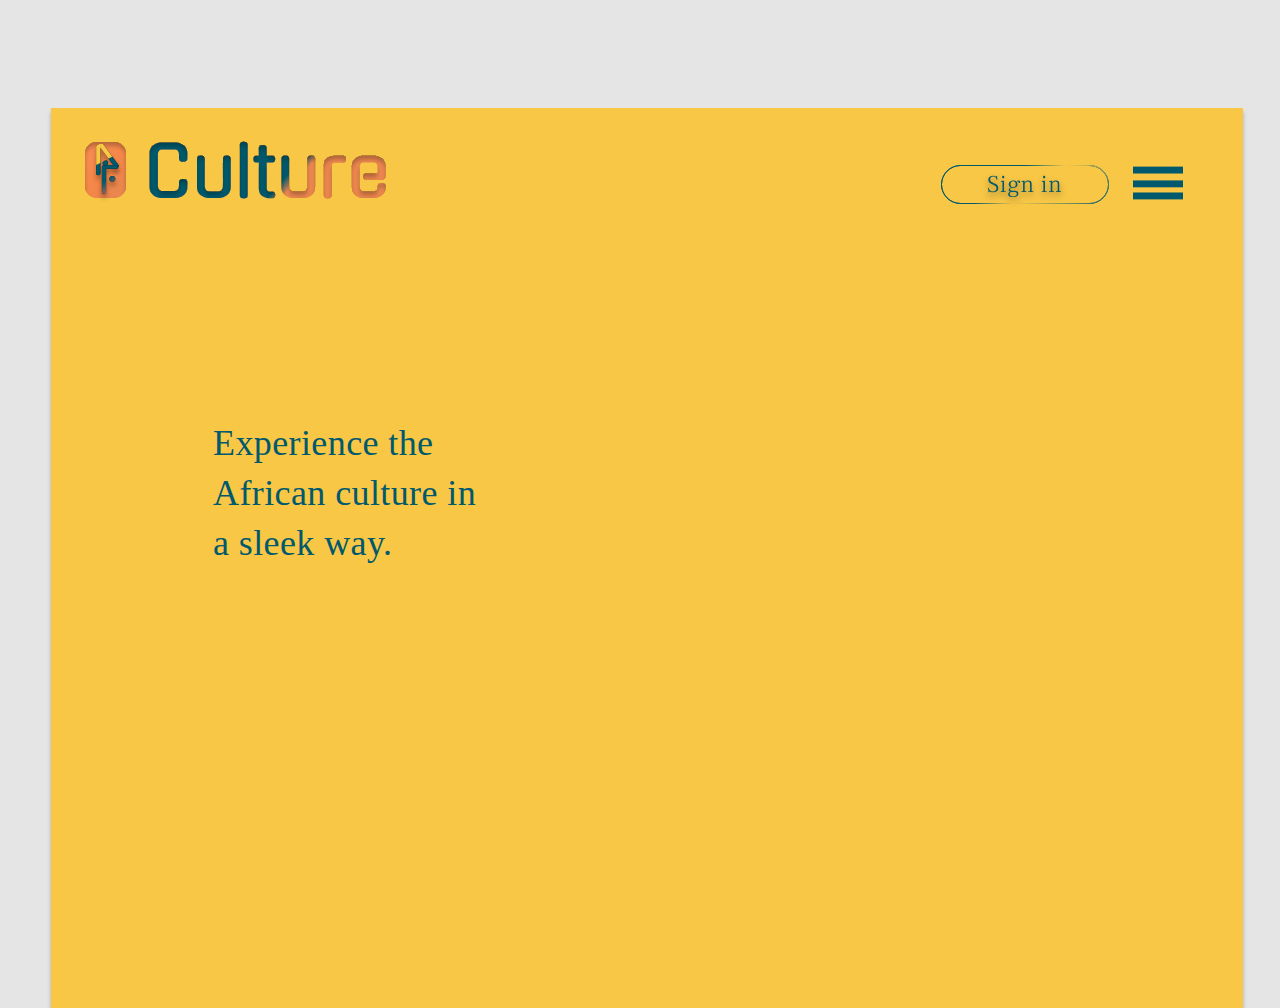
<file: Afculture/index.html>
<!doctype html>

<html lang="en">

<head>
  <meta charset="utf-8">

  <title>Af culture</title>
  <meta name="description" content="The HTML5 Herald">
  <meta name="George" content="SitePoint">

  <link rel="stylesheet" href="styles.css">
  <script src="https://ajax.googleapis.com/ajax/libs/jquery/3.5.1/jquery.min.js"></script>
  <script src="https://cdnjs.cloudflare.com/ajax/libs/popper.js/1.16.0/umd/popper.min.js"></script>
  <script src="https://maxcdn.bootstrapcdn.com/bootstrap/4.5.2/js/bootstrap.min.js"></script>

</head>

<body style="background-color: #E5E5E5;">
  <header>

  </header>
  <section>
    <div class="wrapper">
      <input type="image" id="myimage" src="src/newLogo.svg">
      <div class="my-btn">

        <input type="image" id="signIn" src="src/signIn.svg">
        <input type="image" id="mymenu" src="src/Menu.svg">
      </div>

      <div class="tex">
        <p1>
          Experience the African culture in a sleek way.
        </p1>
      </div>
    </div>
  </section>







</body>

</html>
</file>
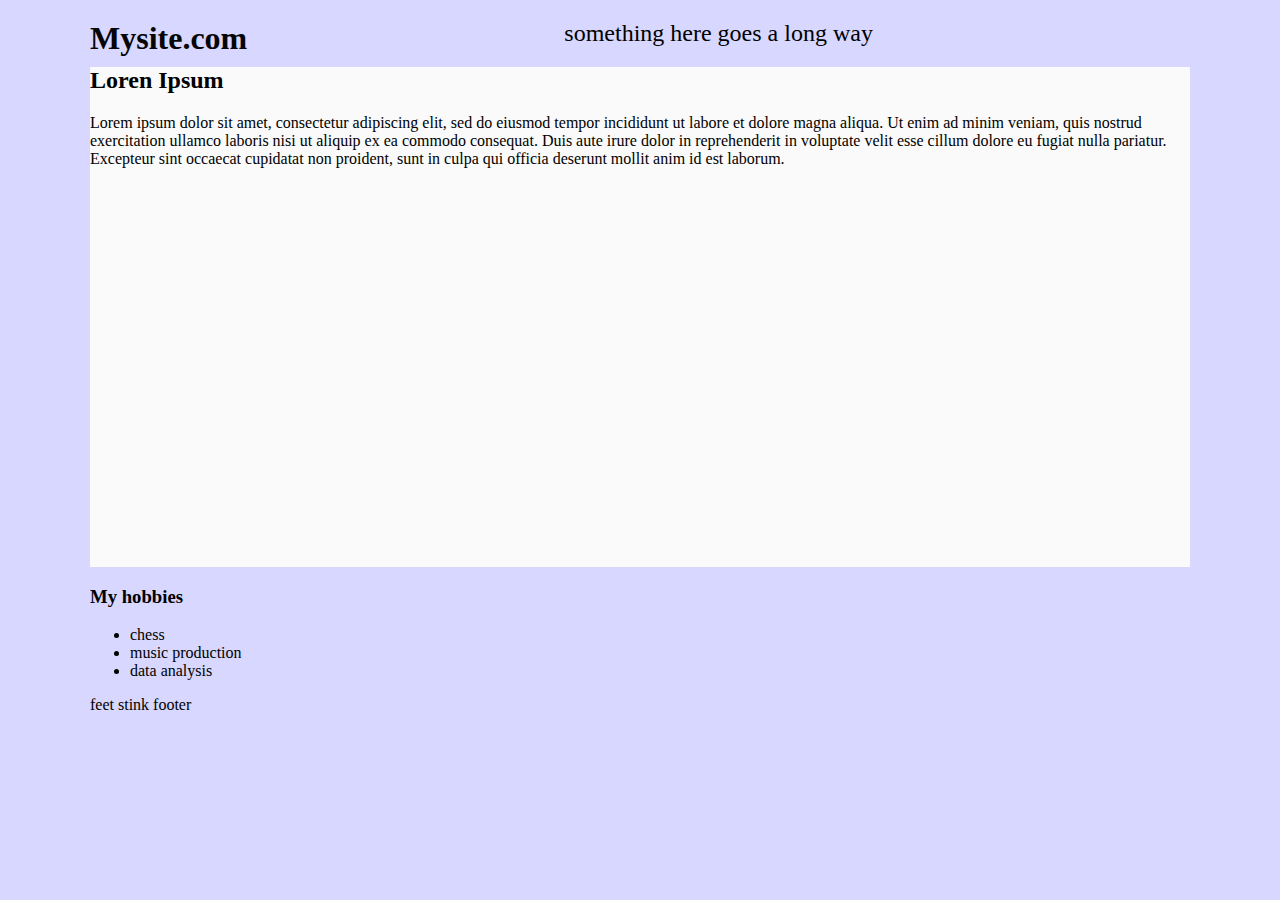
<file: web/index.html>
<!doctype html>
<html>
	<head>
		<title>
			My First Website
		</title>
		<style>
			body{
			width:1100px;
			background:rgb(215,215,255);
			max-width: 95%;
			margin:auto;
		}
		h1{
		color:rgb(5,5,5);
		margin:0;
		float:left;
		}
		header h2{
		text-align:center;
		font-weight:normal;}
		section{height:500px;
			background:rgb(250,250,250);
		}
			header
			background:rgb(255,100,100);
			
		}
			article{width:1000px;
			background:rgb(0,255,0);
		}
		
		
		</style>
	
	</head>
	<body>
		<header>
			<h1>Mysite.com</h1>
			<h2>something here goes a long way</h2>
		</header>
		<section>
			<h2>Loren Ipsum</h2>
			<p>Lorem ipsum dolor sit amet, consectetur adipiscing elit, sed do eiusmod tempor incididunt ut labore et dolore magna aliqua. Ut enim ad minim veniam, quis nostrud exercitation ullamco laboris nisi ut aliquip ex ea commodo consequat. Duis aute irure dolor in reprehenderit in voluptate velit esse cillum dolore eu fugiat nulla pariatur. Excepteur sint occaecat cupidatat non proident, sunt in culpa qui officia deserunt mollit anim id est laborum.</p>
		</section>
		<article>
		<h3>My hobbies</h3>
		<ul>
			<li>chess</li>
			<li>music production</li>
			<li>data analysis</li>
		</ul>
		</article>
		<footer>feet stink footer</footer>
	</body>
</html>
</file>
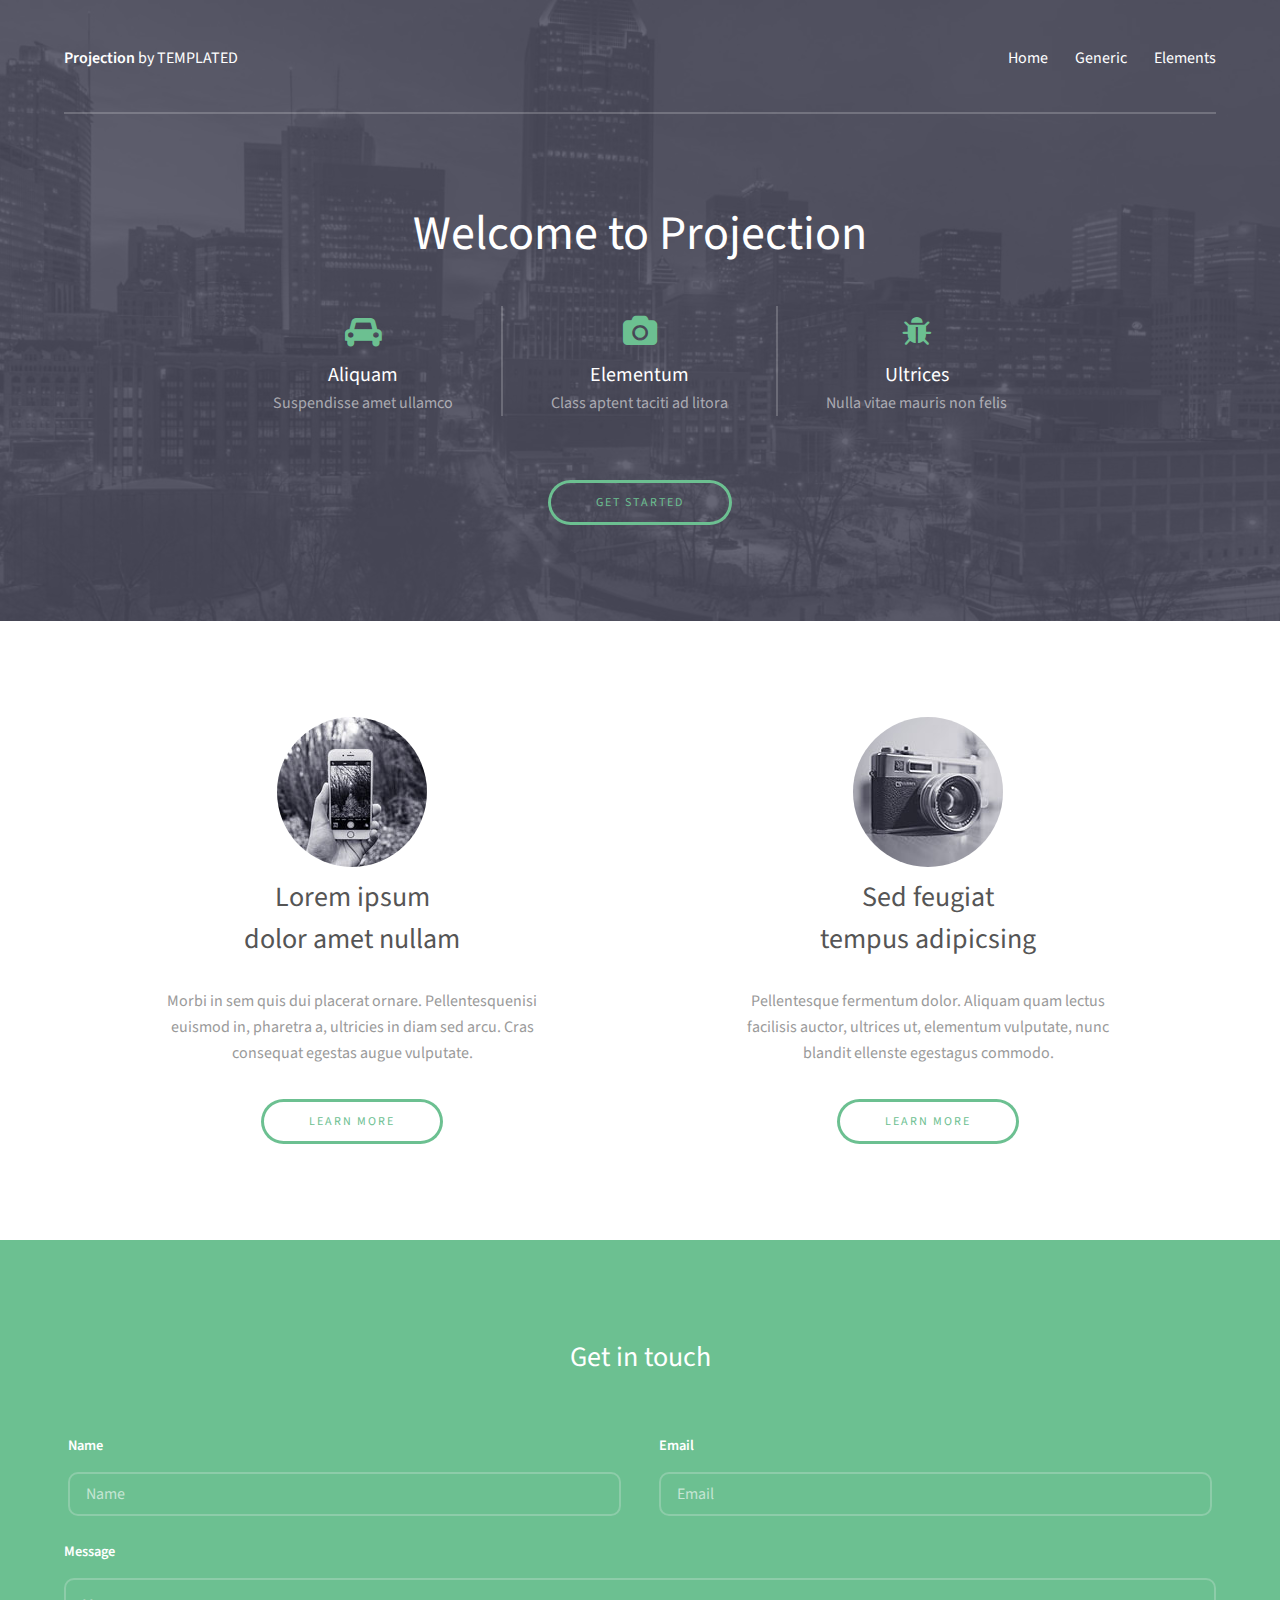
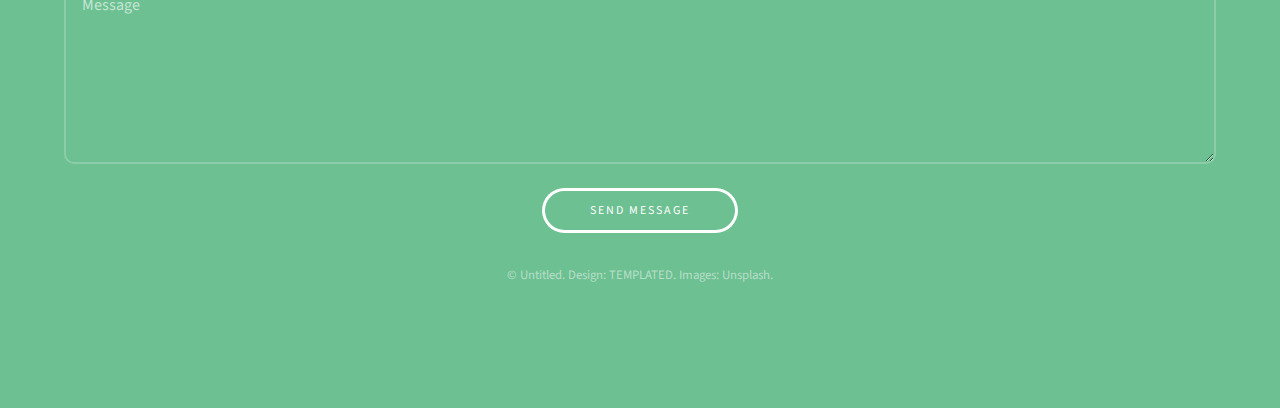
<file: web/templated-projection/index.html>
<!DOCTYPE HTML>
<!--
	Projection by TEMPLATED
	templated.co @templatedco
	Released for free under the Creative Commons Attribution 3.0 license (templated.co/license)
-->
<html>
	<head>
		<title>Projection by TEMPLATED</title>
		<meta charset="utf-8" />
		<meta name="viewport" content="width=device-width, initial-scale=1" />
		<link rel="stylesheet" href="assets/css/main.css" />
	</head>
	<body>

		<!-- Header -->
			<header id="header">
				<div class="inner">
					<a href="index.html" class="logo"><strong>Projection</strong> by TEMPLATED</a>
					<nav id="nav">
						<a href="index.html">Home</a>
						<a href="generic.html">Generic</a>
						<a href="elements.html">Elements</a>
					</nav>
					<a href="#navPanel" class="navPanelToggle"><span class="fa fa-bars"></span></a>
				</div>
			</header>

		<!-- Banner -->
			<section id="banner">
				<div class="inner">
					<header>
						<h1>Welcome to Projection</h1>
					</header>

					<div class="flex ">

						<div>
							<span class="icon fa-car"></span>
							<h3>Aliquam</h3>
							<p>Suspendisse amet ullamco</p>
						</div>

						<div>
							<span class="icon fa-camera"></span>
							<h3>Elementum</h3>
							<p>Class aptent taciti ad litora</p>
						</div>

						<div>
							<span class="icon fa-bug"></span>
							<h3>Ultrices</h3>
							<p>Nulla vitae mauris non felis</p>
						</div>

					</div>

					<footer>
						<a href="#" class="button">Get Started</a>
					</footer>
				</div>
			</section>


		<!-- Three -->
			<section id="three" class="wrapper align-center">
				<div class="inner">
					<div class="flex flex-2">
						<article>
							<div class="image round">
								<img src="images/pic01.jpg" alt="Pic 01" />
							</div>
							<header>
								<h3>Lorem ipsum<br /> dolor amet nullam</h3>
							</header>
							<p>Morbi in sem quis dui placerat ornare. Pellentesquenisi<br />euismod in, pharetra a, ultricies in diam sed arcu. Cras<br />consequat  egestas augue vulputate.</p>
							<footer>
								<a href="#" class="button">Learn More</a>
							</footer>
						</article>
						<article>
							<div class="image round">
								<img src="images/pic02.jpg" alt="Pic 02" />
							</div>
							<header>
								<h3>Sed feugiat<br /> tempus adipicsing</h3>
							</header>
							<p>Pellentesque fermentum dolor. Aliquam quam lectus<br />facilisis auctor, ultrices ut, elementum vulputate, nunc<br /> blandit ellenste egestagus commodo.</p>
							<footer>
								<a href="#" class="button">Learn More</a>
							</footer>
						</article>
					</div>
				</div>
			</section>

		<!-- Footer -->
			<footer id="footer">
				<div class="inner">

					<h3>Get in touch</h3>

					<form action="#" method="post">

						<div class="field half first">
							<label for="name">Name</label>
							<input name="name" id="name" type="text" placeholder="Name">
						</div>
						<div class="field half">
							<label for="email">Email</label>
							<input name="email" id="email" type="email" placeholder="Email">
						</div>
						<div class="field">
							<label for="message">Message</label>
							<textarea name="message" id="message" rows="6" placeholder="Message"></textarea>
						</div>
						<ul class="actions">
							<li><input value="Send Message" class="button alt" type="submit"></li>
						</ul>
					</form>

					<div class="copyright">
						&copy; Untitled. Design: <a href="https://templated.co">TEMPLATED</a>. Images: <a href="https://unsplash.com">Unsplash</a>.
					</div>

				</div>
			</footer>

		<!-- Scripts -->
			<script src="assets/js/jquery.min.js"></script>
			<script src="assets/js/skel.min.js"></script>
			<script src="assets/js/util.js"></script>
			<script src="assets/js/main.js"></script>

	</body>
</html>
</file>
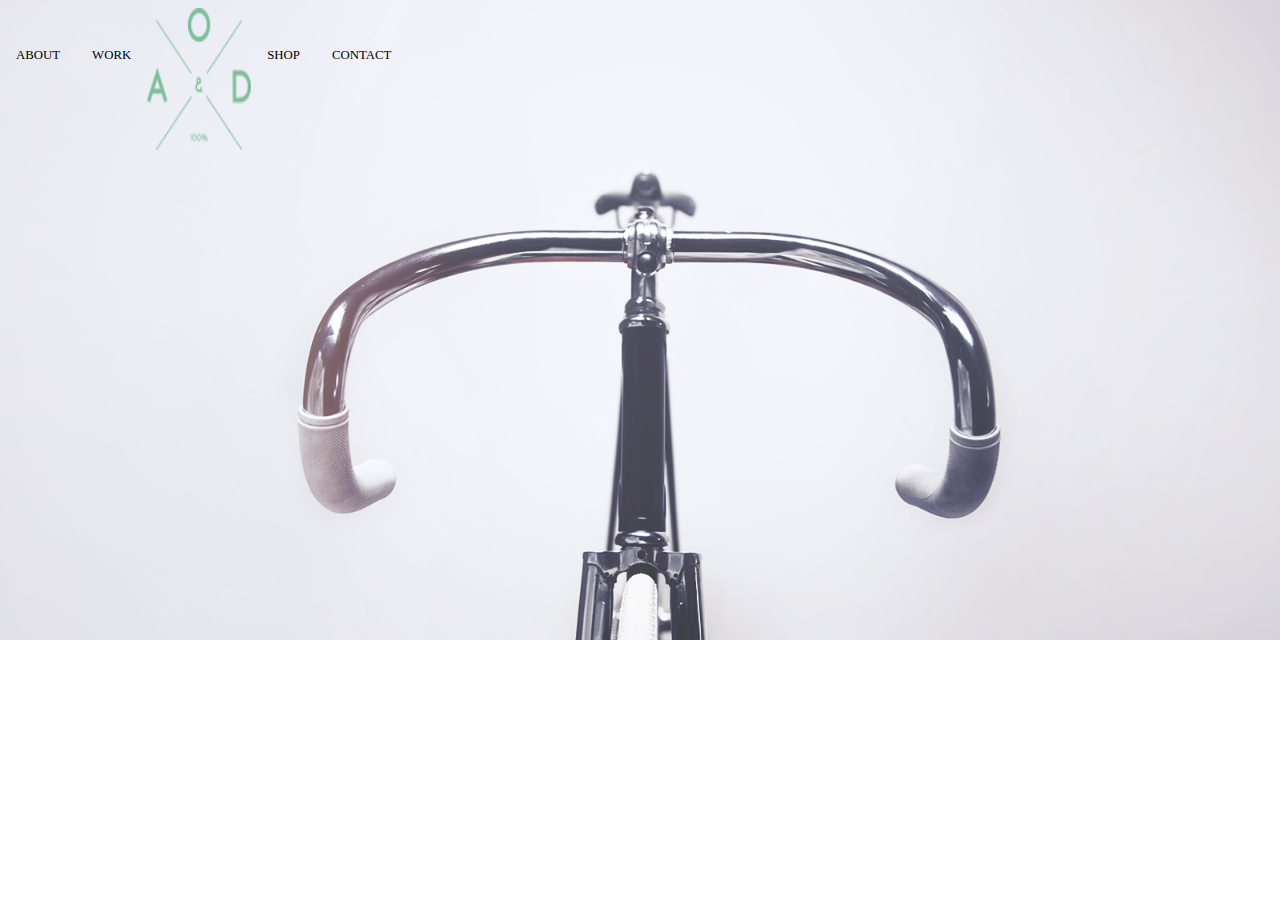
<file: web/webs_first_project-master/index.html>
<!DOCTYPE html>
<html>
<head>
<style>
  body {
    background-image: url("Layer 7.png");
    background-size: cover,contain;

    background-repeat: no-repeat;
    margin-left: auto;
    margin-right: auto;
  }
  ul {
  list-style-type: none;
  margin: 0;
  padding: 0;
  overflow: hidden;

}

li {
  float: left;
}

li a {
  display: block;
  color: black;

  font-size: 80%;
  text-align: center;
  padding: 40px 16px;
  text-decoration: none;

}

a:hover:not(.active) {

}

.active {
  background-color:#4CAF50;
}
</style>
</head>
<body>

  <ul>
    <li><a href="#ABOUT">ABOUT</a></li>
    <li><a href="#WORK">WORK</a></li>
<li><img src="Logo.png" alt="Logo" width="104" height="142"></a></li>
    <li><a href="#SHOP">SHOP</a></li>
    <li><a href="#CONTACT">CONTACT</a></li>
  </ul>

</body>
</html>

    <!-- start areas with <section> -->


    <!--start footer-->
    <footer>

    </footer>
    <!--End Footer-->


</div><!--end wrapper-->

</body>
</html>
</file>
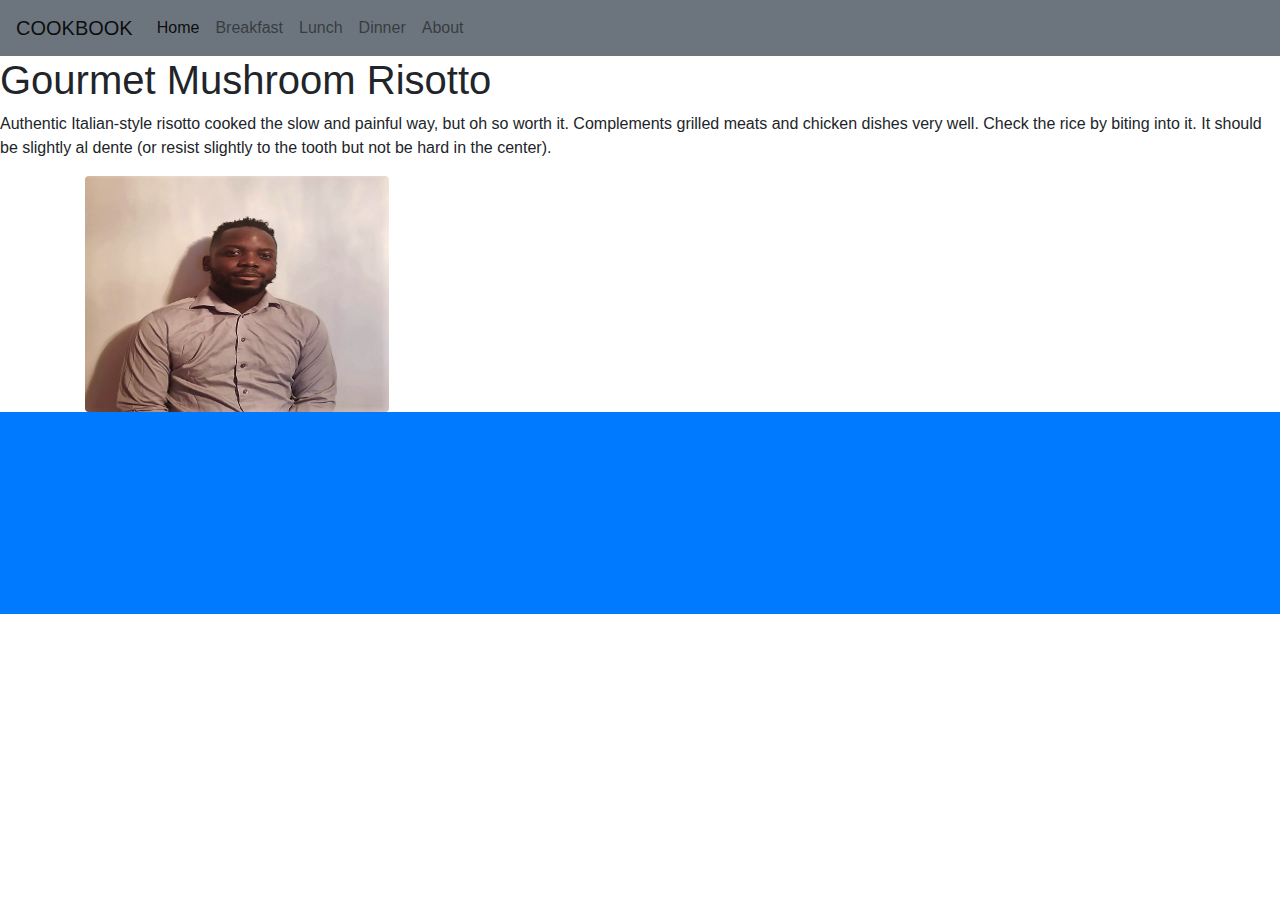
<file: web/cookbook/dinner.html>
<!DOCTYPE html>
<html lang="en">
    <head>
        <title>Dinner</title>
        <meta charset="utf-8">
        <meta name="viewport" content="width=device-width, initial-scale=1">
        <link rel="stylesheet" href="https://maxcdn.bootstrapcdn.com/bootstrap/4.5.2/css/bootstrap.min.css">
        <script src="https://ajax.googleapis.com/ajax/libs/jquery/3.5.1/jquery.min.js"></script>
        <script src="https://cdnjs.cloudflare.com/ajax/libs/popper.js/1.16.0/umd/popper.min.js"></script>
        <script src="https://maxcdn.bootstrapcdn.com/bootstrap/4.5.2/js/bootstrap.min.js"></script>
      </head>
<body>
    <header>
        <nav class="navbar navbar-expand-lg navbar-light bg-secondary">
            <a class="navbar-brand" href="#">COOKBOOK</a>
            <button class="navbar-toggler" type="button" data-toggle="collapse" data-target="#navbarNav" aria-controls="navbarNav" aria-expanded="false" aria-label="Toggle navigation">
                <span class="navbar-toggler-icon"></span>
            </button>
            <div class="collapse navbar-collapse" id="navbarNav">
                <ul class="navbar-nav">
                    <li class="nav-item active">
                        <a class="nav-link" href="#">Home <span class="sr-only">(current)</span></a>
                    </li>
                    <li class="nav-item">
                        <a class="nav-link" href="#">Breakfast</a>
                    </li>
                    <li class="nav-item">
                        <a class="nav-link" href="#">Lunch</a>
                    </li>
                    <li class="nav-item">
                        <a class="nav-link" href="#">Dinner</a>
                    </li><li class="nav-item">
                        <a class="nav-link" href="#">About</a>
                    </li>
                </ul>
            </div>
        </nav>


    </header>
<section>

    <h1>Gourmet Mushroom Risotto</h1>
    <p>Authentic Italian-style risotto cooked the slow and painful way, but oh so worth it. Complements grilled meats and chicken dishes very well. Check the rice by biting into it. It should be slightly al dente (or resist slightly to the tooth but not be hard in the center).</p>
  <div class="container">
    <img src="dinner.jpg" class="rounded" alt="dinner" width="304" height="236" position=>
</div>
</section>

<footer>
    <div class="bg-primary">
        <ul class="footer-area">
            <a href="#"><li class="menu-item display-4">Legal</li></a>
            <a href="#"><li class="menu-item display-4">contact</li></a>
            <a href="#"><li class="menu-item display-4">social</li></a>
        </ul>
    </div>

</footer>



</body>
</html>
</file>
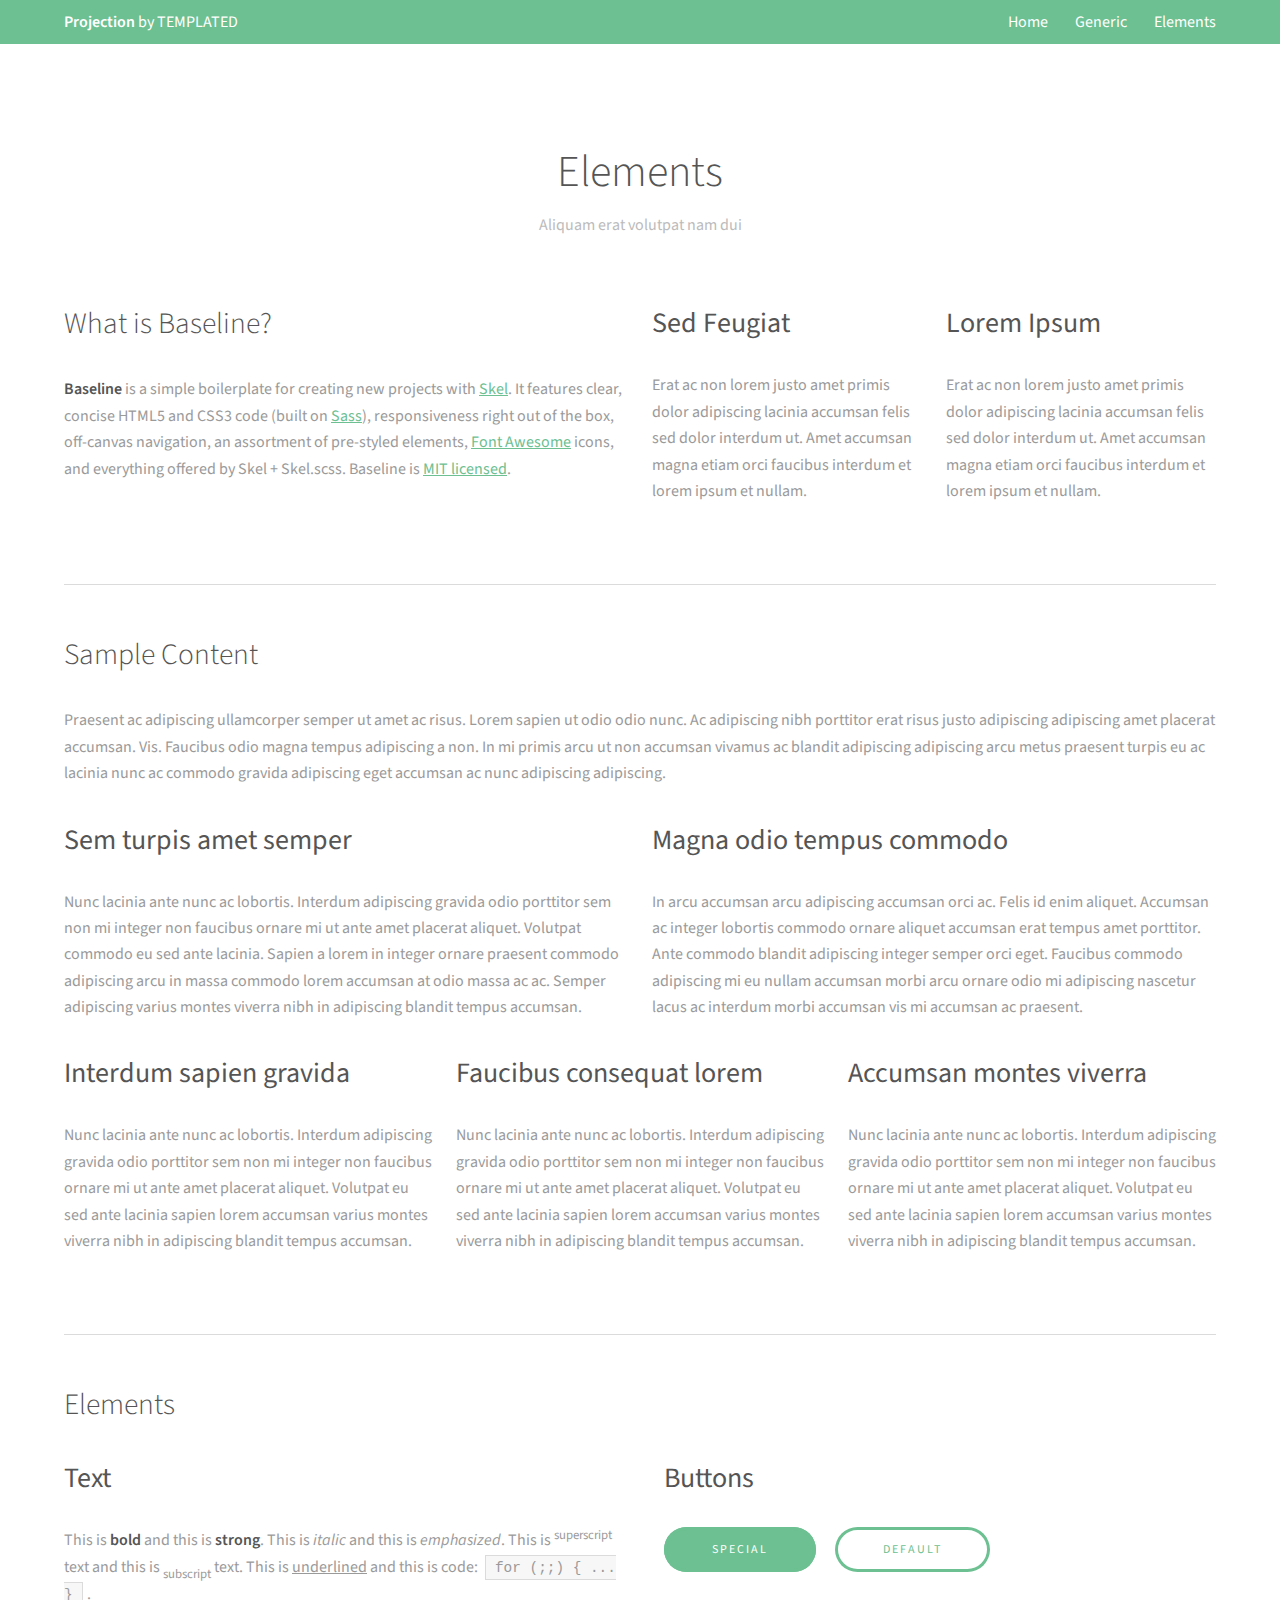
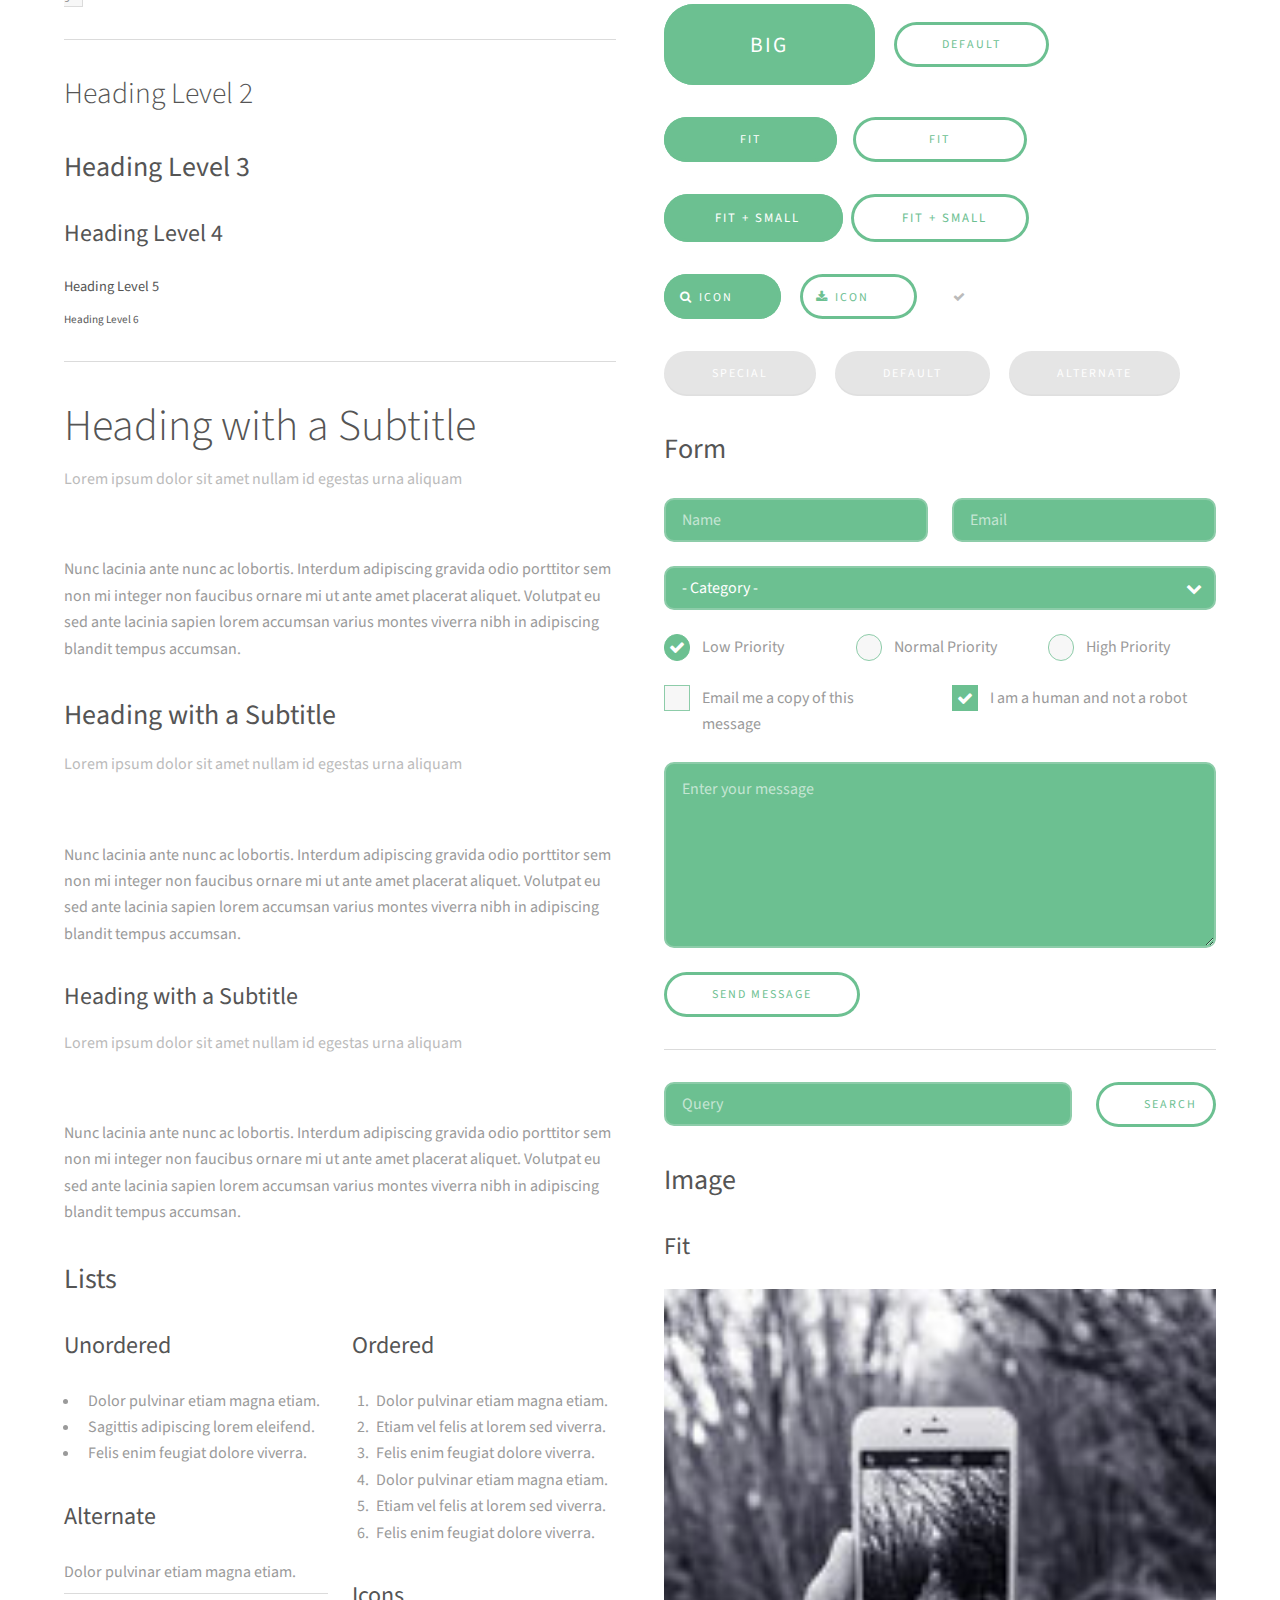
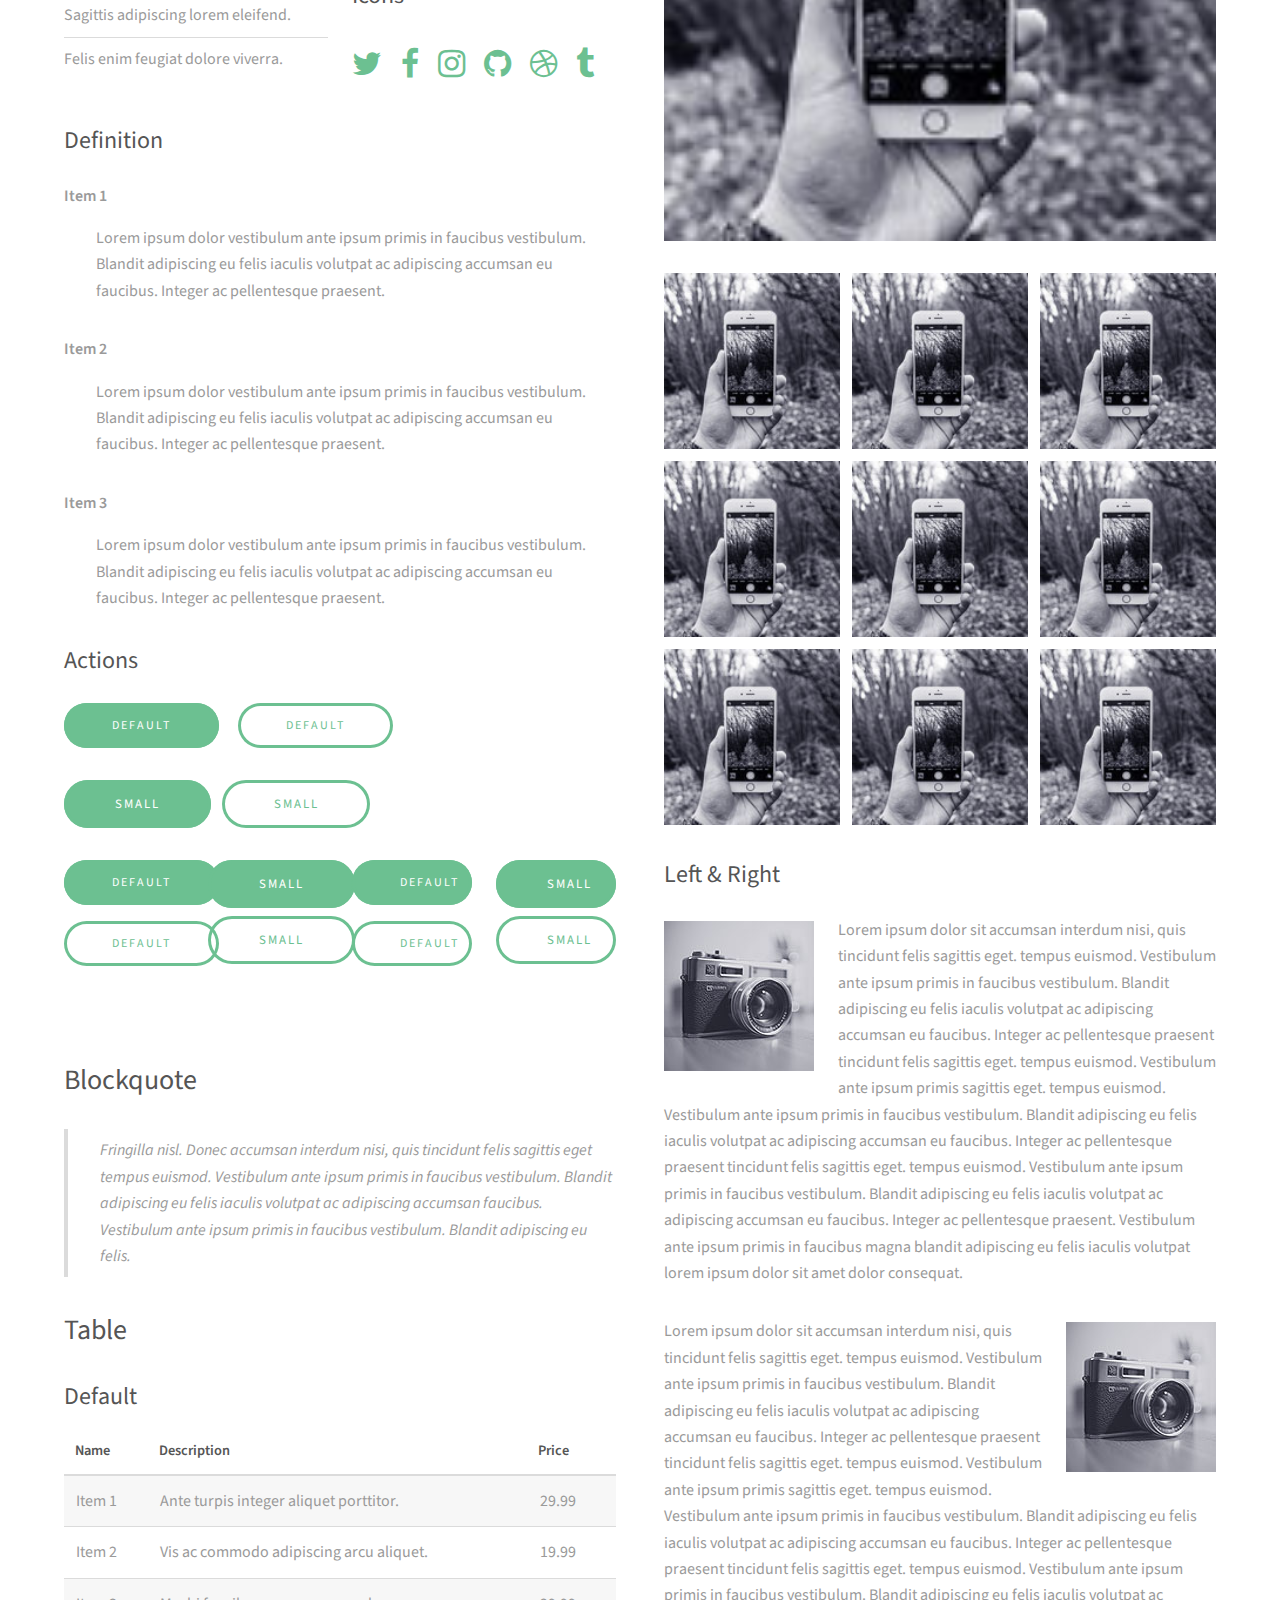
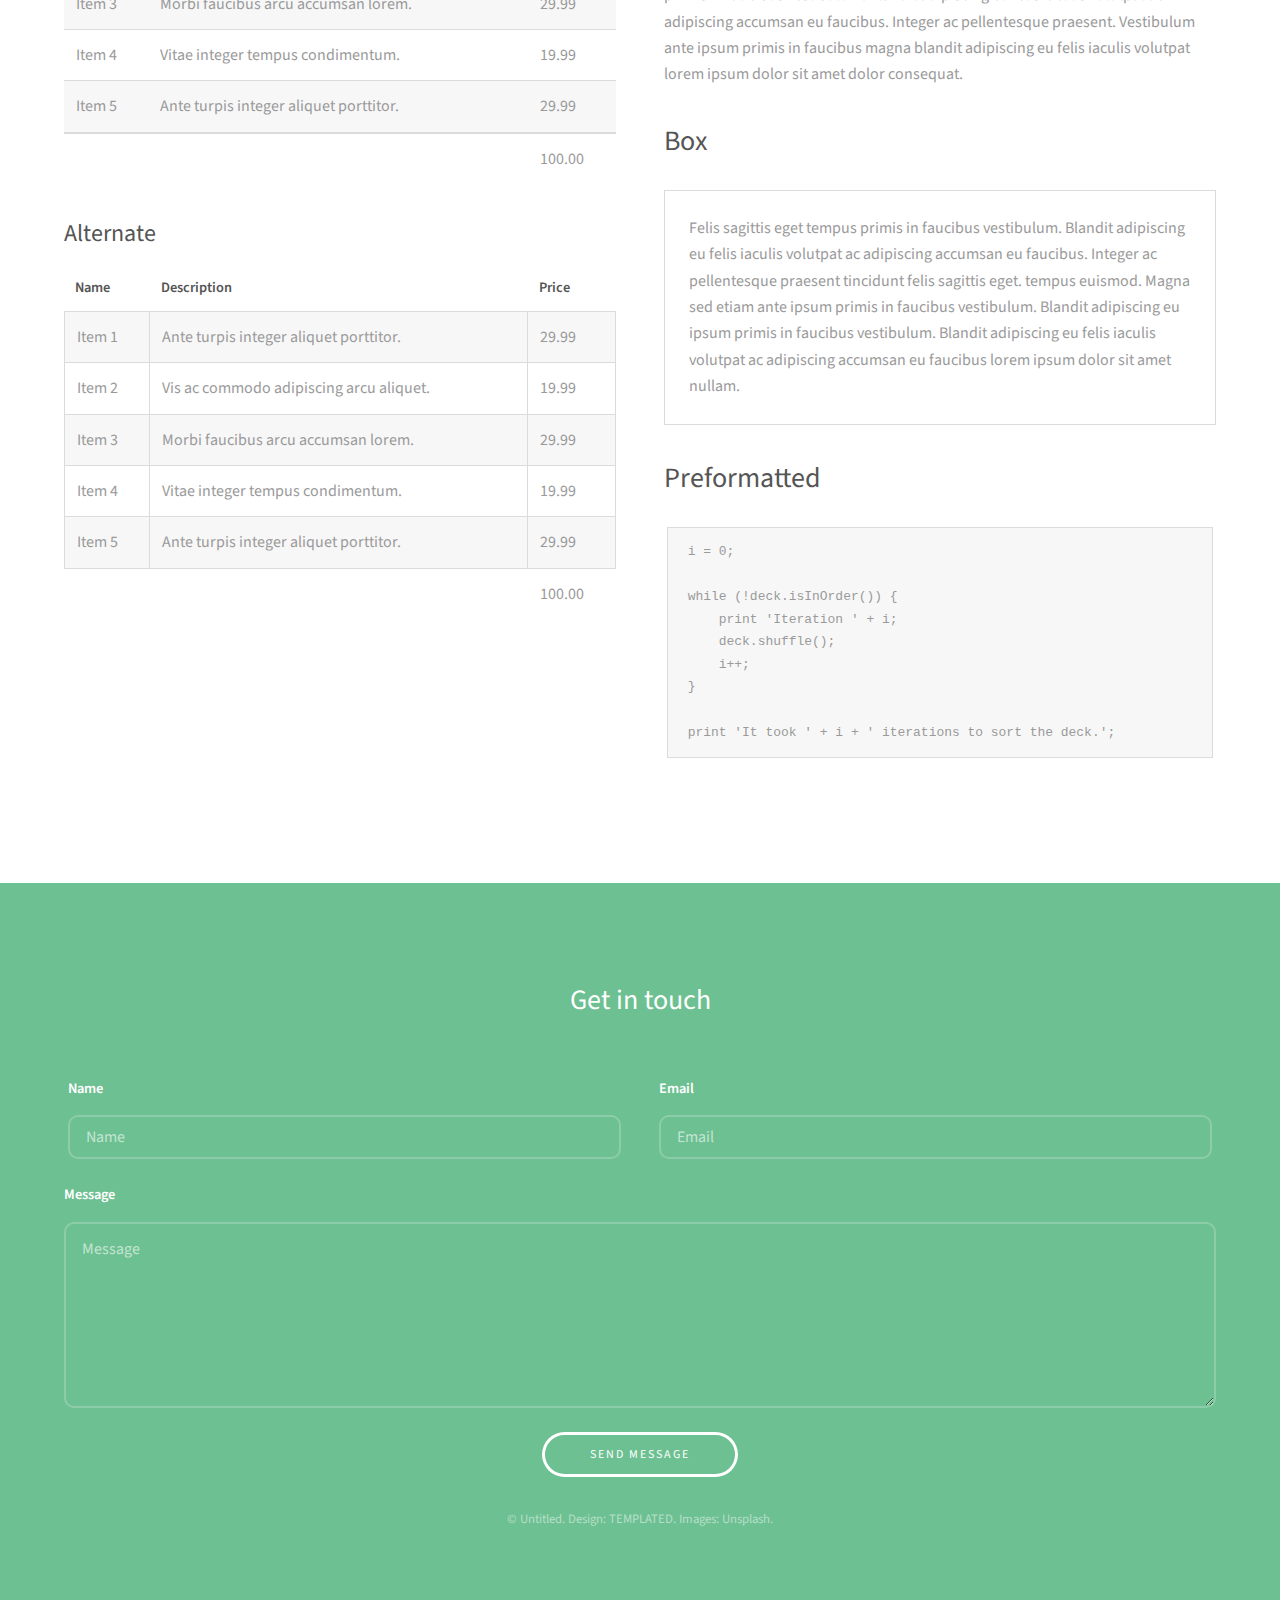
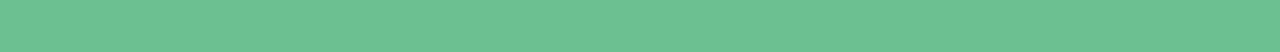
<file: web/templated-projection/elements.html>
<!DOCTYPE HTML>
<!--
	Projection by TEMPLATED
	templated.co @templatedco
	Released for free under the Creative Commons Attribution 3.0 license (templated.co/license)
-->
<html>
	<head>
		<title>Elements - Projection by TEMPLATED</title>
		<meta charset="utf-8" />
		<meta name="viewport" content="width=device-width, initial-scale=1" />
		<link rel="stylesheet" href="assets/css/main.css" />
	</head>
	<body class="subpage">

		<!-- Header -->
			<header id="header">
				<div class="inner">
					<a href="index.html" class="logo"><strong>Projection</strong> by TEMPLATED</a>
					<nav id="nav">
						<a href="index.html">Home</a>
						<a href="generic.html">Generic</a>
						<a href="elements.html">Elements</a>
					</nav>
					<a href="#navPanel" class="navPanelToggle"><span class="fa fa-bars"></span></a>
				</div>
			</header>

		<!-- Main -->
			<section id="main" class="wrapper">
				<div class="inner">
					<header class="align-center">
						<h2>Elements</h2>
						<p>Aliquam erat volutpat nam dui </p>
					</header>

					<!-- Intro -->
						<div class="row">
							<section class="6u 12u$(medium)">
								<h2>What is Baseline?</h2>
								<p><strong>Baseline</strong> is a simple boilerplate for creating new projects with <a href="http://skel.io">Skel</a>. It features clear, concise HTML5 and CSS3 code (built on <a href="http://sass-lang.com">Sass</a>), responsiveness right out of the box, off-canvas navigation, an assortment of pre-styled elements, <a href="http://fontawesome.io">Font Awesome</a> icons, and everything offered by Skel + Skel.scss. Baseline is <a href="http://skel.io/license">MIT licensed</a>.</p>
							</section>
							<section class="3u 6u(medium) 12u$(small)">
								<h3>Sed Feugiat</h3>
								<p>Erat ac non lorem justo amet primis dolor adipiscing lacinia accumsan felis sed dolor interdum ut. Amet accumsan magna etiam orci faucibus interdum et lorem ipsum et nullam.</p>
							</section>
							<section class="3u$ 6u$(medium) 12u$(small)">
								<h3>Lorem Ipsum</h3>
								<p>Erat ac non lorem justo amet primis dolor adipiscing lacinia accumsan felis sed dolor interdum ut. Amet accumsan magna etiam orci faucibus interdum et lorem ipsum et nullam.</p>
							</section>
						</div>

					<hr class="major" />

					<!-- Content -->
						<h2 id="content">Sample Content</h2>
						<p>Praesent ac adipiscing ullamcorper semper ut amet ac risus. Lorem sapien ut odio odio nunc. Ac adipiscing nibh porttitor erat risus justo adipiscing adipiscing amet placerat accumsan. Vis. Faucibus odio magna tempus adipiscing a non. In mi primis arcu ut non accumsan vivamus ac blandit adipiscing adipiscing arcu metus praesent turpis eu ac lacinia nunc ac commodo gravida adipiscing eget accumsan ac nunc adipiscing adipiscing.</p>
						<div class="row">
							<div class="6u 12u$(small)">
								<h3>Sem turpis amet semper</h3>
								<p>Nunc lacinia ante nunc ac lobortis. Interdum adipiscing gravida odio porttitor sem non mi integer non faucibus ornare mi ut ante amet placerat aliquet. Volutpat commodo eu sed ante lacinia. Sapien a lorem in integer ornare praesent commodo adipiscing arcu in massa commodo lorem accumsan at odio massa ac ac. Semper adipiscing varius montes viverra nibh in adipiscing blandit tempus accumsan.</p>
							</div>
							<div class="6u$ 12u$(small)">
								<h3>Magna odio tempus commodo</h3>
								<p>In arcu accumsan arcu adipiscing accumsan orci ac. Felis id enim aliquet. Accumsan ac integer lobortis commodo ornare aliquet accumsan erat tempus amet porttitor. Ante commodo blandit adipiscing integer semper orci eget. Faucibus commodo adipiscing mi eu nullam accumsan morbi arcu ornare odio mi adipiscing nascetur lacus ac interdum morbi accumsan vis mi accumsan ac praesent.</p>
							</div>
							<!-- Break -->
							<div class="4u 12u$(medium)">
								<h3>Interdum sapien gravida</h3>
								<p>Nunc lacinia ante nunc ac lobortis. Interdum adipiscing gravida odio porttitor sem non mi integer non faucibus ornare mi ut ante amet placerat aliquet. Volutpat eu sed ante lacinia sapien lorem accumsan varius montes viverra nibh in adipiscing blandit tempus accumsan.</p>
							</div>
							<div class="4u 12u$(medium)">
								<h3>Faucibus consequat lorem</h3>
								<p>Nunc lacinia ante nunc ac lobortis. Interdum adipiscing gravida odio porttitor sem non mi integer non faucibus ornare mi ut ante amet placerat aliquet. Volutpat eu sed ante lacinia sapien lorem accumsan varius montes viverra nibh in adipiscing blandit tempus accumsan.</p>
							</div>
							<div class="4u$ 12u$(medium)">
								<h3>Accumsan montes viverra</h3>
								<p>Nunc lacinia ante nunc ac lobortis. Interdum adipiscing gravida odio porttitor sem non mi integer non faucibus ornare mi ut ante amet placerat aliquet. Volutpat eu sed ante lacinia sapien lorem accumsan varius montes viverra nibh in adipiscing blandit tempus accumsan.</p>
							</div>
						</div>

					<hr class="major" />

					<!-- Elements -->
						<h2 id="elements">Elements</h2>
						<div class="row 200%">
							<div class="6u 12u$(medium)">

								<!-- Text stuff -->
									<h3>Text</h3>
									<p>This is <b>bold</b> and this is <strong>strong</strong>. This is <i>italic</i> and this is <em>emphasized</em>.
									This is <sup>superscript</sup> text and this is <sub>subscript</sub> text.
									This is <u>underlined</u> and this is code: <code>for (;;) { ... }</code>.</p>
									<hr />
									<h2>Heading Level 2</h2>
									<h3>Heading Level 3</h3>
									<h4>Heading Level 4</h4>
									<h5>Heading Level 5</h5>
									<h6>Heading Level 6</h6>
									<hr />
									<header>
										<h2>Heading with a Subtitle</h2>
										<p>Lorem ipsum dolor sit amet nullam id egestas urna aliquam</p>
									</header>
									<p>Nunc lacinia ante nunc ac lobortis. Interdum adipiscing gravida odio porttitor sem non mi integer non faucibus ornare mi ut ante amet placerat aliquet. Volutpat eu sed ante lacinia sapien lorem accumsan varius montes viverra nibh in adipiscing blandit tempus accumsan.</p>
									<header>
										<h3>Heading with a Subtitle</h3>
										<p>Lorem ipsum dolor sit amet nullam id egestas urna aliquam</p>
									</header>
									<p>Nunc lacinia ante nunc ac lobortis. Interdum adipiscing gravida odio porttitor sem non mi integer non faucibus ornare mi ut ante amet placerat aliquet. Volutpat eu sed ante lacinia sapien lorem accumsan varius montes viverra nibh in adipiscing blandit tempus accumsan.</p>
									<header>
										<h4>Heading with a Subtitle</h4>
										<p>Lorem ipsum dolor sit amet nullam id egestas urna aliquam</p>
									</header>
									<p>Nunc lacinia ante nunc ac lobortis. Interdum adipiscing gravida odio porttitor sem non mi integer non faucibus ornare mi ut ante amet placerat aliquet. Volutpat eu sed ante lacinia sapien lorem accumsan varius montes viverra nibh in adipiscing blandit tempus accumsan.</p>

								<!-- Lists -->
									<h3>Lists</h3>
									<div class="row">
										<div class="6u 12u$(small)">

											<h4>Unordered</h4>
											<ul>
												<li>Dolor pulvinar etiam magna etiam.</li>
												<li>Sagittis adipiscing lorem eleifend.</li>
												<li>Felis enim feugiat dolore viverra.</li>
											</ul>

											<h4>Alternate</h4>
											<ul class="alt">
												<li>Dolor pulvinar etiam magna etiam.</li>
												<li>Sagittis adipiscing lorem eleifend.</li>
												<li>Felis enim feugiat dolore viverra.</li>
											</ul>

										</div>
										<div class="6u$ 12u$(small)">

											<h4>Ordered</h4>
											<ol>
												<li>Dolor pulvinar etiam magna etiam.</li>
												<li>Etiam vel felis at lorem sed viverra.</li>
												<li>Felis enim feugiat dolore viverra.</li>
												<li>Dolor pulvinar etiam magna etiam.</li>
												<li>Etiam vel felis at lorem sed viverra.</li>
												<li>Felis enim feugiat dolore viverra.</li>
											</ol>

											<h4>Icons</h4>
											<ul class="icons">
												<li><a href="#" class="icon fa-twitter"><span class="label">Twitter</span></a></li>
												<li><a href="#" class="icon fa-facebook"><span class="label">Facebook</span></a></li>
												<li><a href="#" class="icon fa-instagram"><span class="label">Instagram</span></a></li>
												<li><a href="#" class="icon fa-github"><span class="label">Github</span></a></li>
												<li><a href="#" class="icon fa-dribbble"><span class="label">Dribbble</span></a></li>
												<li><a href="#" class="icon fa-tumblr"><span class="label">Tumblr</span></a></li>
											</ul>

										</div>
									</div>
									<h4>Definition</h4>
									<dl>
										<dt>Item 1</dt>
										<dd>
											<p>Lorem ipsum dolor vestibulum ante ipsum primis in faucibus vestibulum. Blandit adipiscing eu felis iaculis volutpat ac adipiscing accumsan eu faucibus. Integer ac pellentesque praesent.</p>
										</dd>
										<dt>Item 2</dt>
										<dd>
											<p>Lorem ipsum dolor vestibulum ante ipsum primis in faucibus vestibulum. Blandit adipiscing eu felis iaculis volutpat ac adipiscing accumsan eu faucibus. Integer ac pellentesque praesent.</p>
										</dd>
										<dt>Item 3</dt>
										<dd>
											<p>Lorem ipsum dolor vestibulum ante ipsum primis in faucibus vestibulum. Blandit adipiscing eu felis iaculis volutpat ac adipiscing accumsan eu faucibus. Integer ac pellentesque praesent.</p>
										</dd>
									</dl>

									<h4>Actions</h4>
									<ul class="actions">
										<li><a href="#" class="button special">Default</a></li>
										<li><a href="#" class="button">Default</a></li>
										<li><a href="#" class="button alt">Default</a></li>
									</ul>
									<ul class="actions small">
										<li><a href="#" class="button special small">Small</a></li>
										<li><a href="#" class="button small">Small</a></li>
										<li><a href="#" class="button alt small">Small</a></li>
									</ul>
									<div class="row">
										<div class="3u 12u$(small)">
											<ul class="actions vertical">
												<li><a href="#" class="button special">Default</a></li>
												<li><a href="#" class="button">Default</a></li>
												<li><a href="#" class="button alt">Default</a></li>
											</ul>
										</div>
										<div class="3u 12u$(small)">
											<ul class="actions vertical small">
												<li><a href="#" class="button special small">Small</a></li>
												<li><a href="#" class="button small">Small</a></li>
												<li><a href="#" class="button alt small">Small</a></li>
											</ul>
										</div>
										<div class="3u 12u$(small)">
											<ul class="actions vertical">
												<li><a href="#" class="button special fit">Default</a></li>
												<li><a href="#" class="button fit">Default</a></li>
												<li><a href="#" class="button alt fit">Default</a></li>
											</ul>
										</div>
										<div class="3u$ 12u$(small)">
											<ul class="actions vertical small">
												<li><a href="#" class="button special small fit">Small</a></li>
												<li><a href="#" class="button small fit">Small</a></li>
												<li><a href="#" class="button alt small fit">Small</a></li>
											</ul>
										</div>
									</div>

								<!-- Blockquote -->
									<h3>Blockquote</h3>
									<blockquote>Fringilla nisl. Donec accumsan interdum nisi, quis tincidunt felis sagittis eget tempus euismod. Vestibulum ante ipsum primis in faucibus vestibulum. Blandit adipiscing eu felis iaculis volutpat ac adipiscing accumsan faucibus. Vestibulum ante ipsum primis in faucibus vestibulum. Blandit adipiscing eu felis.</blockquote>

								<!-- Table -->
									<h3>Table</h3>

									<h4>Default</h4>
									<div class="table-wrapper">
										<table>
											<thead>
												<tr>
													<th>Name</th>
													<th>Description</th>
													<th>Price</th>
												</tr>
											</thead>
											<tbody>
												<tr>
													<td>Item 1</td>
													<td>Ante turpis integer aliquet porttitor.</td>
													<td>29.99</td>
												</tr>
												<tr>
													<td>Item 2</td>
													<td>Vis ac commodo adipiscing arcu aliquet.</td>
													<td>19.99</td>
												</tr>
												<tr>
													<td>Item 3</td>
													<td> Morbi faucibus arcu accumsan lorem.</td>
													<td>29.99</td>
												</tr>
												<tr>
													<td>Item 4</td>
													<td>Vitae integer tempus condimentum.</td>
													<td>19.99</td>
												</tr>
												<tr>
													<td>Item 5</td>
													<td>Ante turpis integer aliquet porttitor.</td>
													<td>29.99</td>
												</tr>
											</tbody>
											<tfoot>
												<tr>
													<td colspan="2"></td>
													<td>100.00</td>
												</tr>
											</tfoot>
										</table>
									</div>

									<h4>Alternate</h4>
									<div class="table-wrapper">
										<table class="alt">
											<thead>
												<tr>
													<th>Name</th>
													<th>Description</th>
													<th>Price</th>
												</tr>
											</thead>
											<tbody>
												<tr>
													<td>Item 1</td>
													<td>Ante turpis integer aliquet porttitor.</td>
													<td>29.99</td>
												</tr>
												<tr>
													<td>Item 2</td>
													<td>Vis ac commodo adipiscing arcu aliquet.</td>
													<td>19.99</td>
												</tr>
												<tr>
													<td>Item 3</td>
													<td> Morbi faucibus arcu accumsan lorem.</td>
													<td>29.99</td>
												</tr>
												<tr>
													<td>Item 4</td>
													<td>Vitae integer tempus condimentum.</td>
													<td>19.99</td>
												</tr>
												<tr>
													<td>Item 5</td>
													<td>Ante turpis integer aliquet porttitor.</td>
													<td>29.99</td>
												</tr>
											</tbody>
											<tfoot>
												<tr>
													<td colspan="2"></td>
													<td>100.00</td>
												</tr>
											</tfoot>
										</table>
									</div>

							</div>
							<div class="6u$ 12u$(medium)">

								<!-- Buttons -->
									<h3>Buttons</h3>
									<ul class="actions">
										<li><a href="#" class="button special">Special</a></li>
										<li><a href="#" class="button">Default</a></li>
										<li><a href="#" class="button alt">Alternate</a></li>
									</ul>
									<ul class="actions">
										<li><a href="#" class="button special big">Big</a></li>
										<li><a href="#" class="button">Default</a></li>
										<li><a href="#" class="button alt small">Small</a></li>
									</ul>
									<ul class="actions fit">
										<li><a href="#" class="button special fit">Fit</a></li>
										<li><a href="#" class="button fit">Fit</a></li>
										<li><a href="#" class="button alt fit">Fit</a></li>
									</ul>
									<ul class="actions fit small">
										<li><a href="#" class="button special fit small">Fit + Small</a></li>
										<li><a href="#" class="button fit small">Fit + Small</a></li>
										<li><a href="#" class="button alt fit small">Fit + Small</a></li>
									</ul>
									<ul class="actions">
										<li><a href="#" class="button special icon fa-search">Icon</a></li>
										<li><a href="#" class="button icon fa-download">Icon</a></li>
										<li><a href="#" class="button alt icon fa-check">Icon</a></li>
									</ul>
									<ul class="actions">
										<li><span class="button special disabled">Special</span></li>
										<li><span class="button disabled">Default</span></li>
										<li><span class="button alt disabled">Alternate</span></li>
									</ul>

								<!-- Form -->
									<h3>Form</h3>

									<form method="post" action="#">
										<div class="row uniform">
											<div class="6u 12u$(xsmall)">
												<input type="text" name="demo-name" id="demo-name" value="" placeholder="Name" />
											</div>
											<div class="6u$ 12u$(xsmall)">
												<input type="email" name="demo-email" id="demo-email" value="" placeholder="Email" />
											</div>
											<!-- Break -->
											<div class="12u$">
												<div class="select-wrapper">
													<select name="demo-category" id="demo-category">
														<option value="">- Category -</option>
														<option value="1">Manufacturing</option>
														<option value="1">Shipping</option>
														<option value="1">Administration</option>
														<option value="1">Human Resources</option>
													</select>
												</div>
											</div>
											<!-- Break -->
											<div class="4u 12u$(small)">
												<input type="radio" id="demo-priority-low" name="demo-priority" checked>
												<label for="demo-priority-low">Low Priority</label>
											</div>
											<div class="4u 12u$(small)">
												<input type="radio" id="demo-priority-normal" name="demo-priority">
												<label for="demo-priority-normal">Normal Priority</label>
											</div>
											<div class="4u$ 12u$(small)">
												<input type="radio" id="demo-priority-high" name="demo-priority">
												<label for="demo-priority-high">High Priority</label>
											</div>
											<!-- Break -->
											<div class="6u 12u$(small)">
												<input type="checkbox" id="demo-copy" name="demo-copy">
												<label for="demo-copy">Email me a copy of this message</label>
											</div>
											<div class="6u$ 12u$(small)">
												<input type="checkbox" id="demo-human" name="demo-human" checked>
												<label for="demo-human">I am a human and not a robot</label>
											</div>
											<!-- Break -->
											<div class="12u$">
												<textarea name="demo-message" id="demo-message" placeholder="Enter your message" rows="6"></textarea>
											</div>
											<!-- Break -->
											<div class="12u$">
												<ul class="actions">
													<li><input type="submit" value="Send Message" /></li>
													<li><input type="reset" value="Reset" class="alt" /></li>
												</ul>
											</div>
										</div>
									</form>

									<hr />

									<form method="post" action="#">
										<div class="row uniform">
											<div class="9u 12u$(small)">
												<input type="text" name="query" id="query" value="" placeholder="Query" />
											</div>
											<div class="3u$ 12u$(small)">
												<input type="submit" value="Search" class="fit" />
											</div>
										</div>
									</form>

								<!-- Image -->
									<h3>Image</h3>

									<h4>Fit</h4>
									<span class="image fit"><img src="images/pic01.jpg" alt="" /></span>
									<div class="box alt">
										<div class="row 50% uniform">
											<div class="4u"><span class="image fit"><img src="images/pic01.jpg" alt="" /></span></div>
											<div class="4u"><span class="image fit"><img src="images/pic01.jpg" alt="" /></span></div>
											<div class="4u$"><span class="image fit"><img src="images/pic01.jpg" alt="" /></span></div>
											<!-- Break -->
											<div class="4u"><span class="image fit"><img src="images/pic01.jpg" alt="" /></span></div>
											<div class="4u"><span class="image fit"><img src="images/pic01.jpg" alt="" /></span></div>
											<div class="4u$"><span class="image fit"><img src="images/pic01.jpg" alt="" /></span></div>
											<!-- Break -->
											<div class="4u"><span class="image fit"><img src="images/pic01.jpg" alt="" /></span></div>
											<div class="4u"><span class="image fit"><img src="images/pic01.jpg" alt="" /></span></div>
											<div class="4u$"><span class="image fit"><img src="images/pic01.jpg" alt="" /></span></div>
										</div>
									</div>

									<h4>Left &amp; Right</h4>
									<p><span class="image left"><img src="images/pic02.jpg" alt="" /></span>Lorem ipsum dolor sit accumsan interdum nisi, quis tincidunt felis sagittis eget. tempus euismod. Vestibulum ante ipsum primis in faucibus vestibulum. Blandit adipiscing eu felis iaculis volutpat ac adipiscing accumsan eu faucibus. Integer ac pellentesque praesent tincidunt felis sagittis eget. tempus euismod. Vestibulum ante ipsum primis sagittis eget. tempus euismod. Vestibulum ante ipsum primis in faucibus vestibulum. Blandit adipiscing eu felis iaculis volutpat ac adipiscing accumsan eu faucibus. Integer ac pellentesque praesent tincidunt felis sagittis eget. tempus euismod. Vestibulum ante ipsum primis in faucibus vestibulum. Blandit adipiscing eu felis iaculis volutpat ac adipiscing accumsan eu faucibus. Integer ac pellentesque praesent. Vestibulum ante ipsum primis in faucibus magna blandit adipiscing eu felis iaculis volutpat lorem ipsum dolor sit amet dolor consequat.</p>
									<p><span class="image right"><img src="images/pic02.jpg" alt="" /></span>Lorem ipsum dolor sit accumsan interdum nisi, quis tincidunt felis sagittis eget. tempus euismod. Vestibulum ante ipsum primis in faucibus vestibulum. Blandit adipiscing eu felis iaculis volutpat ac adipiscing accumsan eu faucibus. Integer ac pellentesque praesent tincidunt felis sagittis eget. tempus euismod. Vestibulum ante ipsum primis sagittis eget. tempus euismod. Vestibulum ante ipsum primis in faucibus vestibulum. Blandit adipiscing eu felis iaculis volutpat ac adipiscing accumsan eu faucibus. Integer ac pellentesque praesent tincidunt felis sagittis eget. tempus euismod. Vestibulum ante ipsum primis in faucibus vestibulum. Blandit adipiscing eu felis iaculis volutpat ac adipiscing accumsan eu faucibus. Integer ac pellentesque praesent. Vestibulum ante ipsum primis in faucibus magna blandit adipiscing eu felis iaculis volutpat lorem ipsum dolor sit amet dolor consequat.</p>

								<!-- Box -->
									<h3>Box</h3>
									<div class="box">
										<p>Felis sagittis eget tempus primis in faucibus vestibulum. Blandit adipiscing eu felis iaculis volutpat ac adipiscing accumsan eu faucibus. Integer ac pellentesque praesent tincidunt felis sagittis eget. tempus euismod. Magna sed etiam ante ipsum primis in faucibus vestibulum. Blandit adipiscing eu ipsum primis in faucibus vestibulum. Blandit adipiscing eu felis iaculis volutpat ac adipiscing accumsan eu faucibus lorem ipsum dolor sit amet nullam.</p>
									</div>

								<!-- Preformatted Code -->
									<h3>Preformatted</h3>
									<pre><code>i = 0;

while (!deck.isInOrder()) {
    print 'Iteration ' + i;
    deck.shuffle();
    i++;
}

print 'It took ' + i + ' iterations to sort the deck.';
</code></pre>

						</div>
					</div>

				</div>

			</section>

		<!-- Footer -->
			<footer id="footer">
				<div class="inner">

					<h3>Get in touch</h3>

					<form action="#" method="post">

						<div class="field half first">
							<label for="name">Name</label>
							<input name="name" id="name" type="text" placeholder="Name">
						</div>
						<div class="field half">
							<label for="email">Email</label>
							<input name="email" id="email" type="email" placeholder="Email">
						</div>
						<div class="field">
							<label for="message">Message</label>
							<textarea name="message" id="message" rows="6" placeholder="Message"></textarea>
						</div>
						<ul class="actions">
							<li><input value="Send Message" class="button alt" type="submit"></li>
						</ul>
					</form>

					<div class="copyright">
						&copy; Untitled. Design: <a href="https://templated.co">TEMPLATED</a>. Images: <a href="https://unsplash.com">Unsplash</a>.
					</div>

				</div>
			</footer>

		<!-- Scripts -->
			<script src="assets/js/jquery.min.js"></script>
			<script src="assets/js/skel.min.js"></script>
			<script src="assets/js/util.js"></script>
			<script src="assets/js/main.js"></script>

	</body>
</html>
</file>
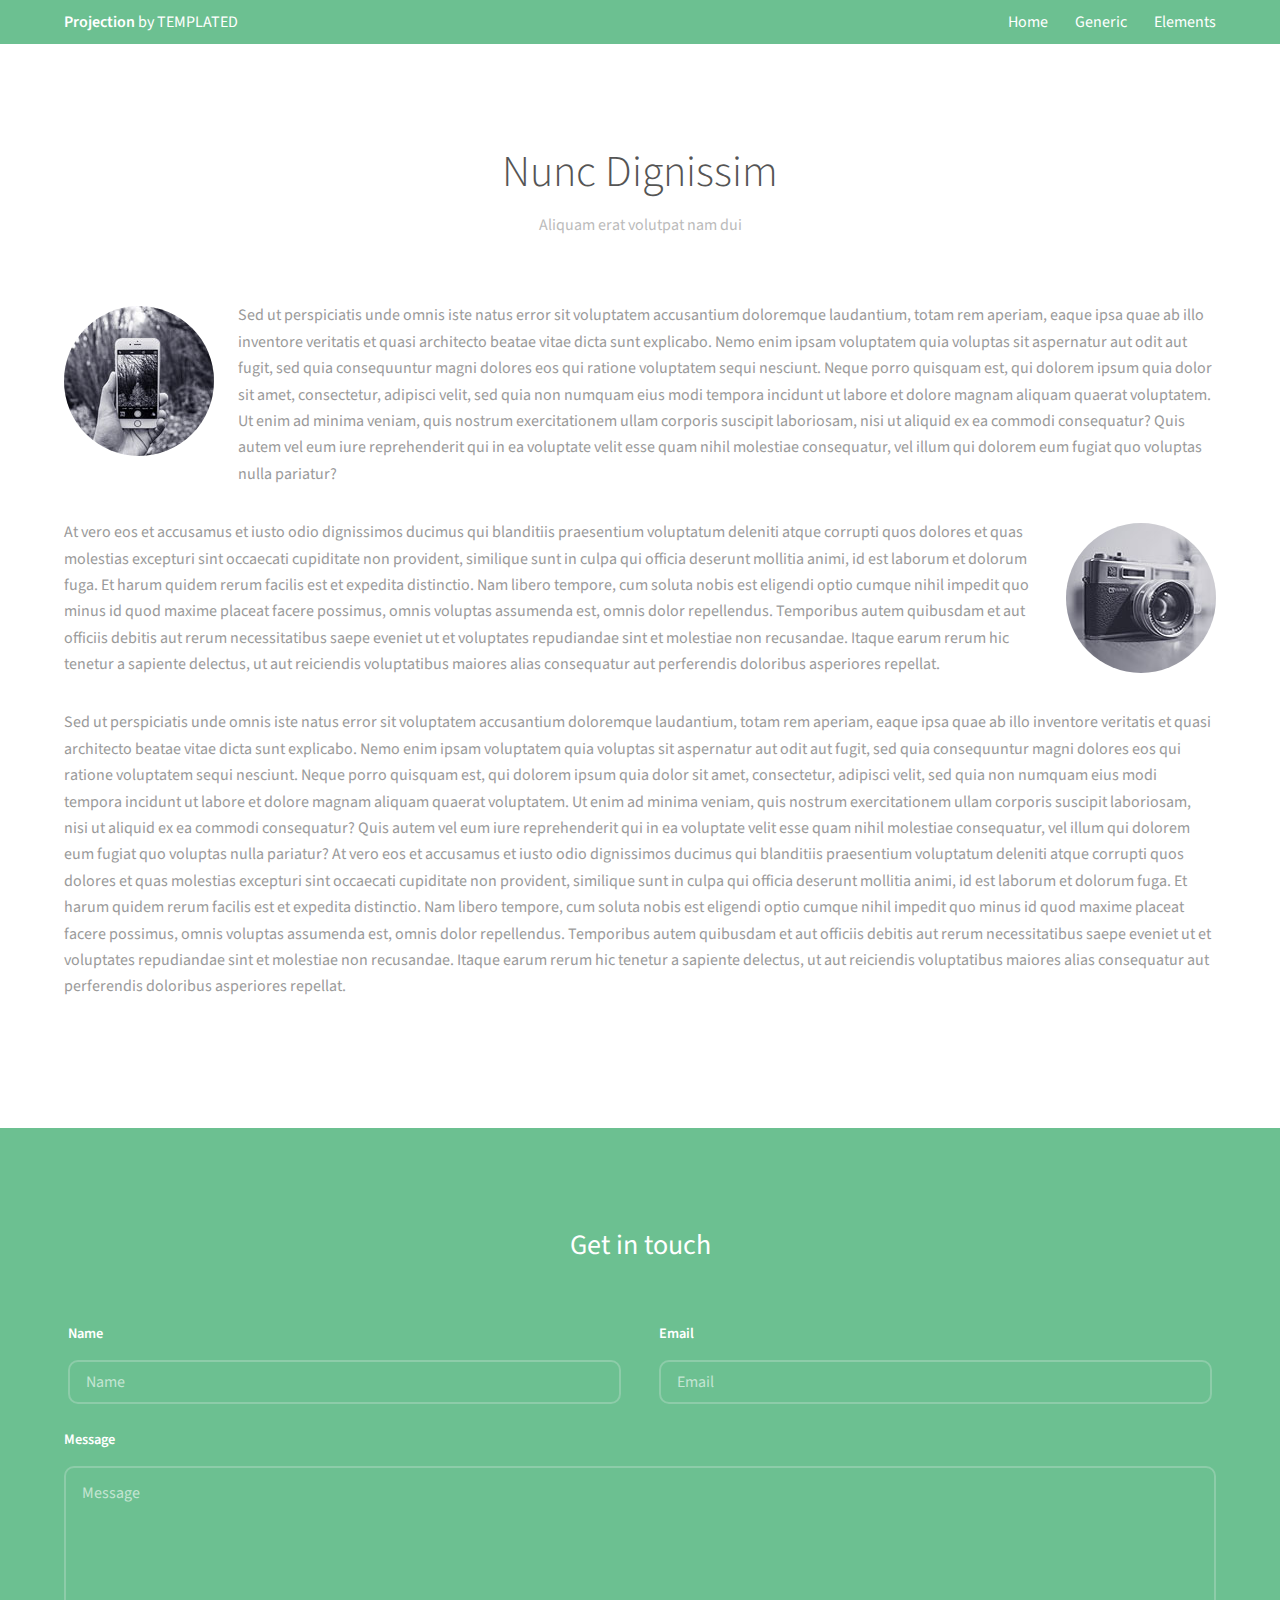
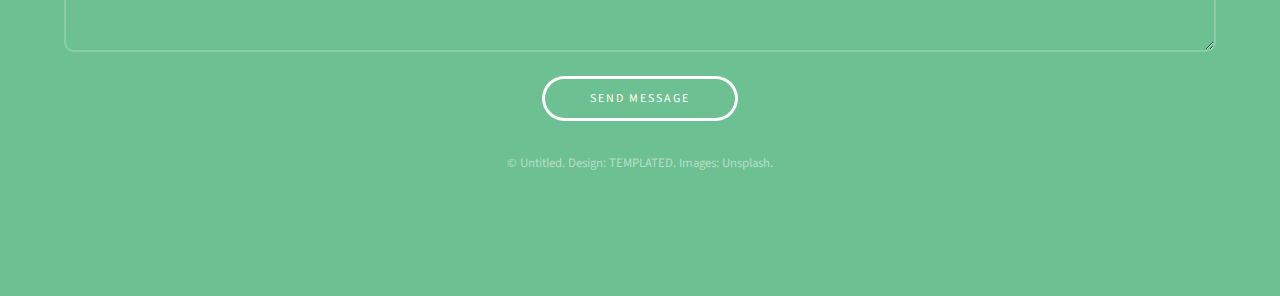
<file: web/templated-projection/generic.html>
<!DOCTYPE HTML>
<!--
	Projection by TEMPLATED
	templated.co @templatedco
	Released for free under the Creative Commons Attribution 3.0 license (templated.co/license)
-->
<html>
	<head>
		<title>Generic - Projection by TEMPLATED</title>
		<meta charset="utf-8" />
		<meta name="viewport" content="width=device-width, initial-scale=1" />
		<link rel="stylesheet" href="assets/css/main.css" />
	</head>
	<body class="subpage">

		<!-- Header -->
			<header id="header">
				<div class="inner">
					<a href="index.html" class="logo"><strong>Projection</strong> by TEMPLATED</a>
					<nav id="nav">
						<a href="index.html">Home</a>
						<a href="generic.html">Generic</a>
						<a href="elements.html">Elements</a>
					</nav>
					<a href="#navPanel" class="navPanelToggle"><span class="fa fa-bars"></span></a>
				</div>
			</header>

		<!-- Three -->
			<section id="three" class="wrapper">
				<div class="inner">
					<header class="align-center">
						<h2>Nunc Dignissim</h2>
						<p>Aliquam erat volutpat nam dui </p>
					</header>
					<div class="image round left">
						<img src="images/pic01.jpg" alt="Pic 01" />
					</div>
					<p>Sed ut perspiciatis unde omnis iste natus error sit voluptatem accusantium doloremque laudantium, totam rem aperiam, eaque ipsa quae ab illo inventore veritatis et quasi architecto beatae vitae dicta sunt explicabo. Nemo enim ipsam voluptatem quia voluptas sit aspernatur aut odit aut fugit, sed quia consequuntur magni dolores eos qui ratione voluptatem sequi nesciunt. Neque porro quisquam est, qui dolorem ipsum quia dolor sit amet, consectetur, adipisci velit, sed quia non numquam eius modi tempora incidunt ut labore et dolore magnam aliquam quaerat voluptatem. Ut enim ad minima veniam, quis nostrum exercitationem ullam corporis suscipit laboriosam, nisi ut aliquid ex ea commodi consequatur? Quis autem vel eum iure reprehenderit qui in ea voluptate velit esse quam nihil molestiae consequatur, vel illum qui dolorem eum fugiat quo voluptas nulla pariatur?</p>

					<div class="image round right">
						<img src="images/pic02.jpg" alt="Pic 02" />
					</div>
					<p>At vero eos et accusamus et iusto odio dignissimos ducimus qui blanditiis praesentium voluptatum deleniti atque corrupti quos dolores et quas molestias excepturi sint occaecati cupiditate non provident, similique sunt in culpa qui officia deserunt mollitia animi, id est laborum et dolorum fuga. Et harum quidem rerum facilis est et expedita distinctio. Nam libero tempore, cum soluta nobis est eligendi optio cumque nihil impedit quo minus id quod maxime placeat facere possimus, omnis voluptas assumenda est, omnis dolor repellendus. Temporibus autem quibusdam et aut officiis debitis aut rerum necessitatibus saepe eveniet ut et voluptates repudiandae sint et molestiae non recusandae. Itaque earum rerum hic tenetur a sapiente delectus, ut aut reiciendis voluptatibus maiores alias consequatur aut perferendis doloribus asperiores repellat.</p>

					<p>Sed ut perspiciatis unde omnis iste natus error sit voluptatem accusantium doloremque laudantium, totam rem aperiam, eaque ipsa quae ab illo inventore veritatis et quasi architecto beatae vitae dicta sunt explicabo. Nemo enim ipsam voluptatem quia voluptas sit aspernatur aut odit aut fugit, sed quia consequuntur magni dolores eos qui ratione voluptatem sequi nesciunt. Neque porro quisquam est, qui dolorem ipsum quia dolor sit amet, consectetur, adipisci velit, sed quia non numquam eius modi tempora incidunt ut labore et dolore magnam aliquam quaerat voluptatem. Ut enim ad minima veniam, quis nostrum exercitationem ullam corporis suscipit laboriosam, nisi ut aliquid ex ea commodi consequatur? Quis autem vel eum iure reprehenderit qui in ea voluptate velit esse quam nihil molestiae consequatur, vel illum qui dolorem eum fugiat quo voluptas nulla pariatur? At vero eos et accusamus et iusto odio dignissimos ducimus qui blanditiis praesentium voluptatum deleniti atque corrupti quos dolores et quas molestias excepturi sint occaecati cupiditate non provident, similique sunt in culpa qui officia deserunt mollitia animi, id est laborum et dolorum fuga. Et harum quidem rerum facilis est et expedita distinctio. Nam libero tempore, cum soluta nobis est eligendi optio cumque nihil impedit quo minus id quod maxime placeat facere possimus, omnis voluptas assumenda est, omnis dolor repellendus. Temporibus autem quibusdam et aut officiis debitis aut rerum necessitatibus saepe eveniet ut et voluptates repudiandae sint et molestiae non recusandae. Itaque earum rerum hic tenetur a sapiente delectus, ut aut reiciendis voluptatibus maiores alias consequatur aut perferendis doloribus asperiores repellat.</p>

				</div>
			</section>

		<!-- Footer -->
			<footer id="footer">
				<div class="inner">

					<h3>Get in touch</h3>

					<form action="#" method="post">

						<div class="field half first">
							<label for="name">Name</label>
							<input name="name" id="name" type="text" placeholder="Name">
						</div>
						<div class="field half">
							<label for="email">Email</label>
							<input name="email" id="email" type="email" placeholder="Email">
						</div>
						<div class="field">
							<label for="message">Message</label>
							<textarea name="message" id="message" rows="6" placeholder="Message"></textarea>
						</div>
						<ul class="actions">
							<li><input value="Send Message" class="button alt" type="submit"></li>
						</ul>
					</form>

					<div class="copyright">
						&copy; Untitled. Design: <a href="https://templated.co">TEMPLATED</a>. Images: <a href="https://unsplash.com">Unsplash</a>.
					</div>

				</div>
			</footer>

		<!-- Scripts -->
			<script src="assets/js/jquery.min.js"></script>
			<script src="assets/js/skel.min.js"></script>
			<script src="assets/js/util.js"></script>
			<script src="assets/js/main.js"></script>

	</body>
</html>
</file>
<file: Afculture/styles.css>
.myHeader {
  position: relative;
  width: 1440px;
  height: 1024px;
  margin: 0;
  background: #EB864D;
  position: fixed;
}

.wrapper {
  position: absolute;
  width:90%;
  height: 100%;
  left: 31px;
  top: 78px;
  background: #F9C746;
  box-shadow: 0px 4px 4px rgba(0, 0, 0, 0.25);
  margin-right: 20px;
  margin-left: 20px;
  margin-top: 30px;
  margin-bottom: 30px;
  padding-top: 0px;
  padding-left: 20px;
  border-left-style: solid;
  border-left-width: 0px;
  padding-right: 20px;
}

.tex {
  position: absolute;
  width: 284px;
  height: 120px;
  left: 162px;
  top: 310px;
  font-family: Frank Ruhl Libre;
  font-style: normal;

  font-size: 36px;
  line-height: 50px;
  letter-spacing: 0.4px;
  color: #00596C;
}

#myimage {
  height: auto;
  width: auto;
}

.my-btn {
  width: auto;
  height: auto;
  padding-right: 40px;
  padding-top: 50px;
  position: relative;
  float: right;


}
#signIn{
  padding-right: 20px;
}
#mymenu{
  width: 50px;
  height: 50px;
}

.wrapper2 {
  position: relative;
  left: 31px;
  top: 78px;
  background: #C8C746;
  box-shadow: 0px 4px 4px rgba(0, 0, 0, 0.25);

}
</file>
<file: web/templated-projection/assets/css/main.css>
@charset "UTF-8";
@import url(font-awesome.min.css);
@import "https://fonts.googleapis.com/css?family=Source+Sans+Pro:300,400,600";

/*
	Projection by TEMPLATED
	templated.co @templatedco
	Released for free under the Creative Commons Attribution 3.0 license (templated.co/license)
*/

/* Reset */

	html, body, div, span, applet, object, iframe, h1, h2, h3, h4, h5, h6, p, blockquote, pre, a, abbr, acronym, address, big, cite, code, del, dfn, em, img, ins, kbd, q, s, samp, small, strike, strong, sub, sup, tt, var, b, u, i, center, dl, dt, dd, ol, ul, li, fieldset, form, label, legend, table, caption, tbody, tfoot, thead, tr, th, td, article, aside, canvas, details, embed, figure, figcaption, footer, header, hgroup, menu, nav, output, ruby, section, summary, time, mark, audio, video {
		margin: 0;
		padding: 0;
		border: 0;
		font-size: 100%;
		font: inherit;
		vertical-align: baseline;
	}

	article, aside, details, figcaption, figure, footer, header, hgroup, menu, nav, section {
		display: block;
	}

	body {
		line-height: 1;
	}

	ol, ul {
		list-style: none;
	}

	blockquote, q {
		quotes: none;
	}

	blockquote:before, blockquote:after, q:before, q:after {
		content: '';
		content: none;
	}

	table {
		border-collapse: collapse;
		border-spacing: 0;
	}

	body {
		-webkit-text-size-adjust: none;
	}

/* Box Model */

	*, *:before, *:after {
		-moz-box-sizing: border-box;
		-webkit-box-sizing: border-box;
		box-sizing: border-box;
	}

/* Containers */

	.container {
		margin-left: auto;
		margin-right: auto;
	}

	.container.\31 25\25 {
		width: 100%;
		max-width: 100em;
		min-width: 80em;
	}

	.container.\37 5\25 {
		width: 60em;
	}

	.container.\35 0\25 {
		width: 40em;
	}

	.container.\32 5\25 {
		width: 20em;
	}

	.container {
		width: 80em;
	}

	@media screen and (max-width: 1680px) {

		.container.\31 25\25 {
			width: 100%;
			max-width: 100em;
			min-width: 80em;
		}

		.container.\37 5\25 {
			width: 60em;
		}

		.container.\35 0\25 {
			width: 40em;
		}

		.container.\32 5\25 {
			width: 20em;
		}

		.container {
			width: 80em;
		}

	}

	@media screen and (max-width: 1280px) {

		.container.\31 25\25 {
			width: 100%;
			max-width: 81.25em;
			min-width: 65em;
		}

		.container.\37 5\25 {
			width: 48.75em;
		}

		.container.\35 0\25 {
			width: 32.5em;
		}

		.container.\32 5\25 {
			width: 16.25em;
		}

		.container {
			width: 65em;
		}

	}

	@media screen and (max-width: 980px) {

		.container.\31 25\25 {
			width: 100%;
			max-width: 112.5%;
			min-width: 90%;
		}

		.container.\37 5\25 {
			width: 67.5%;
		}

		.container.\35 0\25 {
			width: 45%;
		}

		.container.\32 5\25 {
			width: 22.5%;
		}

		.container {
			width: 90%;
		}

	}

	@media screen and (max-width: 736px) {

		.container.\31 25\25 {
			width: 100%;
			max-width: 112.5%;
			min-width: 90%;
		}

		.container.\37 5\25 {
			width: 67.5%;
		}

		.container.\35 0\25 {
			width: 45%;
		}

		.container.\32 5\25 {
			width: 22.5%;
		}

		.container {
			width: 90% !important;
		}

	}

	@media screen and (max-width: 480px) {

		.container.\31 25\25 {
			width: 100%;
			max-width: 112.5%;
			min-width: 90%;
		}

		.container.\37 5\25 {
			width: 67.5%;
		}

		.container.\35 0\25 {
			width: 45%;
		}

		.container.\32 5\25 {
			width: 22.5%;
		}

		.container {
			width: 90% !important;
		}

	}

/* Grid */

	.row {
		border-bottom: solid 1px transparent;
		-moz-box-sizing: border-box;
		-webkit-box-sizing: border-box;
		box-sizing: border-box;
	}

	.row > * {
		float: left;
		-moz-box-sizing: border-box;
		-webkit-box-sizing: border-box;
		box-sizing: border-box;
	}

	.row:after, .row:before {
		content: '';
		display: block;
		clear: both;
		height: 0;
	}

	.row.uniform > * > :first-child {
		margin-top: 0;
	}

	.row.uniform > * > :last-child {
		margin-bottom: 0;
	}

	.row.\30 \25 > * {
		padding: 0 0 0 0em;
	}

	.row.\30 \25 {
		margin: 0 0 -1px 0em;
	}

	.row.uniform.\30 \25 > * {
		padding: 0em 0 0 0em;
	}

	.row.uniform.\30 \25 {
		margin: 0em 0 -1px 0em;
	}

	.row > * {
		padding: 0 0 0 2em;
	}

	.row {
		margin: 0 0 -1px -2em;
	}

	.row.uniform > * {
		padding: 2em 0 0 2em;
	}

	.row.uniform {
		margin: -2em 0 -1px -2em;
	}

	.row.\32 00\25 > * {
		padding: 0 0 0 4em;
	}

	.row.\32 00\25 {
		margin: 0 0 -1px -4em;
	}

	.row.uniform.\32 00\25 > * {
		padding: 4em 0 0 4em;
	}

	.row.uniform.\32 00\25 {
		margin: -4em 0 -1px -4em;
	}

	.row.\31 50\25 > * {
		padding: 0 0 0 3em;
	}

	.row.\31 50\25 {
		margin: 0 0 -1px -3em;
	}

	.row.uniform.\31 50\25 > * {
		padding: 3em 0 0 3em;
	}

	.row.uniform.\31 50\25 {
		margin: -3em 0 -1px -3em;
	}

	.row.\35 0\25 > * {
		padding: 0 0 0 1em;
	}

	.row.\35 0\25 {
		margin: 0 0 -1px -1em;
	}

	.row.uniform.\35 0\25 > * {
		padding: 1em 0 0 1em;
	}

	.row.uniform.\35 0\25 {
		margin: -1em 0 -1px -1em;
	}

	.row.\32 5\25 > * {
		padding: 0 0 0 0.5em;
	}

	.row.\32 5\25 {
		margin: 0 0 -1px -0.5em;
	}

	.row.uniform.\32 5\25 > * {
		padding: 0.5em 0 0 0.5em;
	}

	.row.uniform.\32 5\25 {
		margin: -0.5em 0 -1px -0.5em;
	}

	.\31 2u, .\31 2u\24 {
		width: 100%;
		clear: none;
		margin-left: 0;
	}

	.\31 1u, .\31 1u\24 {
		width: 91.6666666667%;
		clear: none;
		margin-left: 0;
	}

	.\31 0u, .\31 0u\24 {
		width: 83.3333333333%;
		clear: none;
		margin-left: 0;
	}

	.\39 u, .\39 u\24 {
		width: 75%;
		clear: none;
		margin-left: 0;
	}

	.\38 u, .\38 u\24 {
		width: 66.6666666667%;
		clear: none;
		margin-left: 0;
	}

	.\37 u, .\37 u\24 {
		width: 58.3333333333%;
		clear: none;
		margin-left: 0;
	}

	.\36 u, .\36 u\24 {
		width: 50%;
		clear: none;
		margin-left: 0;
	}

	.\35 u, .\35 u\24 {
		width: 41.6666666667%;
		clear: none;
		margin-left: 0;
	}

	.\34 u, .\34 u\24 {
		width: 33.3333333333%;
		clear: none;
		margin-left: 0;
	}

	.\33 u, .\33 u\24 {
		width: 25%;
		clear: none;
		margin-left: 0;
	}

	.\32 u, .\32 u\24 {
		width: 16.6666666667%;
		clear: none;
		margin-left: 0;
	}

	.\31 u, .\31 u\24 {
		width: 8.3333333333%;
		clear: none;
		margin-left: 0;
	}

	.\31 2u\24 + *,
	.\31 1u\24 + *,
	.\31 0u\24 + *,
	.\39 u\24 + *,
	.\38 u\24 + *,
	.\37 u\24 + *,
	.\36 u\24 + *,
	.\35 u\24 + *,
	.\34 u\24 + *,
	.\33 u\24 + *,
	.\32 u\24 + *,
	.\31 u\24 + * {
		clear: left;
	}

	.\-11u {
		margin-left: 91.66667%;
	}

	.\-10u {
		margin-left: 83.33333%;
	}

	.\-9u {
		margin-left: 75%;
	}

	.\-8u {
		margin-left: 66.66667%;
	}

	.\-7u {
		margin-left: 58.33333%;
	}

	.\-6u {
		margin-left: 50%;
	}

	.\-5u {
		margin-left: 41.66667%;
	}

	.\-4u {
		margin-left: 33.33333%;
	}

	.\-3u {
		margin-left: 25%;
	}

	.\-2u {
		margin-left: 16.66667%;
	}

	.\-1u {
		margin-left: 8.33333%;
	}

	@media screen and (max-width: 1680px) {

		.row > * {
			padding: 0 0 0 2em;
		}

		.row {
			margin: 0 0 -1px -2em;
		}

		.row.uniform > * {
			padding: 2em 0 0 2em;
		}

		.row.uniform {
			margin: -2em 0 -1px -2em;
		}

		.row.\32 00\25 > * {
			padding: 0 0 0 4em;
		}

		.row.\32 00\25 {
			margin: 0 0 -1px -4em;
		}

		.row.uniform.\32 00\25 > * {
			padding: 4em 0 0 4em;
		}

		.row.uniform.\32 00\25 {
			margin: -4em 0 -1px -4em;
		}

		.row.\31 50\25 > * {
			padding: 0 0 0 3em;
		}

		.row.\31 50\25 {
			margin: 0 0 -1px -3em;
		}

		.row.uniform.\31 50\25 > * {
			padding: 3em 0 0 3em;
		}

		.row.uniform.\31 50\25 {
			margin: -3em 0 -1px -3em;
		}

		.row.\35 0\25 > * {
			padding: 0 0 0 1em;
		}

		.row.\35 0\25 {
			margin: 0 0 -1px -1em;
		}

		.row.uniform.\35 0\25 > * {
			padding: 1em 0 0 1em;
		}

		.row.uniform.\35 0\25 {
			margin: -1em 0 -1px -1em;
		}

		.row.\32 5\25 > * {
			padding: 0 0 0 0.5em;
		}

		.row.\32 5\25 {
			margin: 0 0 -1px -0.5em;
		}

		.row.uniform.\32 5\25 > * {
			padding: 0.5em 0 0 0.5em;
		}

		.row.uniform.\32 5\25 {
			margin: -0.5em 0 -1px -0.5em;
		}

		.\31 2u\28xlarge\29, .\31 2u\24\28xlarge\29 {
			width: 100%;
			clear: none;
			margin-left: 0;
		}

		.\31 1u\28xlarge\29, .\31 1u\24\28xlarge\29 {
			width: 91.6666666667%;
			clear: none;
			margin-left: 0;
		}

		.\31 0u\28xlarge\29, .\31 0u\24\28xlarge\29 {
			width: 83.3333333333%;
			clear: none;
			margin-left: 0;
		}

		.\39 u\28xlarge\29, .\39 u\24\28xlarge\29 {
			width: 75%;
			clear: none;
			margin-left: 0;
		}

		.\38 u\28xlarge\29, .\38 u\24\28xlarge\29 {
			width: 66.6666666667%;
			clear: none;
			margin-left: 0;
		}

		.\37 u\28xlarge\29, .\37 u\24\28xlarge\29 {
			width: 58.3333333333%;
			clear: none;
			margin-left: 0;
		}

		.\36 u\28xlarge\29, .\36 u\24\28xlarge\29 {
			width: 50%;
			clear: none;
			margin-left: 0;
		}

		.\35 u\28xlarge\29, .\35 u\24\28xlarge\29 {
			width: 41.6666666667%;
			clear: none;
			margin-left: 0;
		}

		.\34 u\28xlarge\29, .\34 u\24\28xlarge\29 {
			width: 33.3333333333%;
			clear: none;
			margin-left: 0;
		}

		.\33 u\28xlarge\29, .\33 u\24\28xlarge\29 {
			width: 25%;
			clear: none;
			margin-left: 0;
		}

		.\32 u\28xlarge\29, .\32 u\24\28xlarge\29 {
			width: 16.6666666667%;
			clear: none;
			margin-left: 0;
		}

		.\31 u\28xlarge\29, .\31 u\24\28xlarge\29 {
			width: 8.3333333333%;
			clear: none;
			margin-left: 0;
		}

		.\31 2u\24\28xlarge\29 + *,
		.\31 1u\24\28xlarge\29 + *,
		.\31 0u\24\28xlarge\29 + *,
		.\39 u\24\28xlarge\29 + *,
		.\38 u\24\28xlarge\29 + *,
		.\37 u\24\28xlarge\29 + *,
		.\36 u\24\28xlarge\29 + *,
		.\35 u\24\28xlarge\29 + *,
		.\34 u\24\28xlarge\29 + *,
		.\33 u\24\28xlarge\29 + *,
		.\32 u\24\28xlarge\29 + *,
		.\31 u\24\28xlarge\29 + * {
			clear: left;
		}

		.\-11u\28xlarge\29 {
			margin-left: 91.66667%;
		}

		.\-10u\28xlarge\29 {
			margin-left: 83.33333%;
		}

		.\-9u\28xlarge\29 {
			margin-left: 75%;
		}

		.\-8u\28xlarge\29 {
			margin-left: 66.66667%;
		}

		.\-7u\28xlarge\29 {
			margin-left: 58.33333%;
		}

		.\-6u\28xlarge\29 {
			margin-left: 50%;
		}

		.\-5u\28xlarge\29 {
			margin-left: 41.66667%;
		}

		.\-4u\28xlarge\29 {
			margin-left: 33.33333%;
		}

		.\-3u\28xlarge\29 {
			margin-left: 25%;
		}

		.\-2u\28xlarge\29 {
			margin-left: 16.66667%;
		}

		.\-1u\28xlarge\29 {
			margin-left: 8.33333%;
		}

	}

	@media screen and (max-width: 1280px) {

		.row > * {
			padding: 0 0 0 1.5em;
		}

		.row {
			margin: 0 0 -1px -1.5em;
		}

		.row.uniform > * {
			padding: 1.5em 0 0 1.5em;
		}

		.row.uniform {
			margin: -1.5em 0 -1px -1.5em;
		}

		.row.\32 00\25 > * {
			padding: 0 0 0 3em;
		}

		.row.\32 00\25 {
			margin: 0 0 -1px -3em;
		}

		.row.uniform.\32 00\25 > * {
			padding: 3em 0 0 3em;
		}

		.row.uniform.\32 00\25 {
			margin: -3em 0 -1px -3em;
		}

		.row.\31 50\25 > * {
			padding: 0 0 0 2.25em;
		}

		.row.\31 50\25 {
			margin: 0 0 -1px -2.25em;
		}

		.row.uniform.\31 50\25 > * {
			padding: 2.25em 0 0 2.25em;
		}

		.row.uniform.\31 50\25 {
			margin: -2.25em 0 -1px -2.25em;
		}

		.row.\35 0\25 > * {
			padding: 0 0 0 0.75em;
		}

		.row.\35 0\25 {
			margin: 0 0 -1px -0.75em;
		}

		.row.uniform.\35 0\25 > * {
			padding: 0.75em 0 0 0.75em;
		}

		.row.uniform.\35 0\25 {
			margin: -0.75em 0 -1px -0.75em;
		}

		.row.\32 5\25 > * {
			padding: 0 0 0 0.375em;
		}

		.row.\32 5\25 {
			margin: 0 0 -1px -0.375em;
		}

		.row.uniform.\32 5\25 > * {
			padding: 0.375em 0 0 0.375em;
		}

		.row.uniform.\32 5\25 {
			margin: -0.375em 0 -1px -0.375em;
		}

		.\31 2u\28large\29, .\31 2u\24\28large\29 {
			width: 100%;
			clear: none;
			margin-left: 0;
		}

		.\31 1u\28large\29, .\31 1u\24\28large\29 {
			width: 91.6666666667%;
			clear: none;
			margin-left: 0;
		}

		.\31 0u\28large\29, .\31 0u\24\28large\29 {
			width: 83.3333333333%;
			clear: none;
			margin-left: 0;
		}

		.\39 u\28large\29, .\39 u\24\28large\29 {
			width: 75%;
			clear: none;
			margin-left: 0;
		}

		.\38 u\28large\29, .\38 u\24\28large\29 {
			width: 66.6666666667%;
			clear: none;
			margin-left: 0;
		}

		.\37 u\28large\29, .\37 u\24\28large\29 {
			width: 58.3333333333%;
			clear: none;
			margin-left: 0;
		}

		.\36 u\28large\29, .\36 u\24\28large\29 {
			width: 50%;
			clear: none;
			margin-left: 0;
		}

		.\35 u\28large\29, .\35 u\24\28large\29 {
			width: 41.6666666667%;
			clear: none;
			margin-left: 0;
		}

		.\34 u\28large\29, .\34 u\24\28large\29 {
			width: 33.3333333333%;
			clear: none;
			margin-left: 0;
		}

		.\33 u\28large\29, .\33 u\24\28large\29 {
			width: 25%;
			clear: none;
			margin-left: 0;
		}

		.\32 u\28large\29, .\32 u\24\28large\29 {
			width: 16.6666666667%;
			clear: none;
			margin-left: 0;
		}

		.\31 u\28large\29, .\31 u\24\28large\29 {
			width: 8.3333333333%;
			clear: none;
			margin-left: 0;
		}

		.\31 2u\24\28large\29 + *,
		.\31 1u\24\28large\29 + *,
		.\31 0u\24\28large\29 + *,
		.\39 u\24\28large\29 + *,
		.\38 u\24\28large\29 + *,
		.\37 u\24\28large\29 + *,
		.\36 u\24\28large\29 + *,
		.\35 u\24\28large\29 + *,
		.\34 u\24\28large\29 + *,
		.\33 u\24\28large\29 + *,
		.\32 u\24\28large\29 + *,
		.\31 u\24\28large\29 + * {
			clear: left;
		}

		.\-11u\28large\29 {
			margin-left: 91.66667%;
		}

		.\-10u\28large\29 {
			margin-left: 83.33333%;
		}

		.\-9u\28large\29 {
			margin-left: 75%;
		}

		.\-8u\28large\29 {
			margin-left: 66.66667%;
		}

		.\-7u\28large\29 {
			margin-left: 58.33333%;
		}

		.\-6u\28large\29 {
			margin-left: 50%;
		}

		.\-5u\28large\29 {
			margin-left: 41.66667%;
		}

		.\-4u\28large\29 {
			margin-left: 33.33333%;
		}

		.\-3u\28large\29 {
			margin-left: 25%;
		}

		.\-2u\28large\29 {
			margin-left: 16.66667%;
		}

		.\-1u\28large\29 {
			margin-left: 8.33333%;
		}

	}

	@media screen and (max-width: 980px) {

		.row > * {
			padding: 0 0 0 1.5em;
		}

		.row {
			margin: 0 0 -1px -1.5em;
		}

		.row.uniform > * {
			padding: 1.5em 0 0 1.5em;
		}

		.row.uniform {
			margin: -1.5em 0 -1px -1.5em;
		}

		.row.\32 00\25 > * {
			padding: 0 0 0 3em;
		}

		.row.\32 00\25 {
			margin: 0 0 -1px -3em;
		}

		.row.uniform.\32 00\25 > * {
			padding: 3em 0 0 3em;
		}

		.row.uniform.\32 00\25 {
			margin: -3em 0 -1px -3em;
		}

		.row.\31 50\25 > * {
			padding: 0 0 0 2.25em;
		}

		.row.\31 50\25 {
			margin: 0 0 -1px -2.25em;
		}

		.row.uniform.\31 50\25 > * {
			padding: 2.25em 0 0 2.25em;
		}

		.row.uniform.\31 50\25 {
			margin: -2.25em 0 -1px -2.25em;
		}

		.row.\35 0\25 > * {
			padding: 0 0 0 0.75em;
		}

		.row.\35 0\25 {
			margin: 0 0 -1px -0.75em;
		}

		.row.uniform.\35 0\25 > * {
			padding: 0.75em 0 0 0.75em;
		}

		.row.uniform.\35 0\25 {
			margin: -0.75em 0 -1px -0.75em;
		}

		.row.\32 5\25 > * {
			padding: 0 0 0 0.375em;
		}

		.row.\32 5\25 {
			margin: 0 0 -1px -0.375em;
		}

		.row.uniform.\32 5\25 > * {
			padding: 0.375em 0 0 0.375em;
		}

		.row.uniform.\32 5\25 {
			margin: -0.375em 0 -1px -0.375em;
		}

		.\31 2u\28medium\29, .\31 2u\24\28medium\29 {
			width: 100%;
			clear: none;
			margin-left: 0;
		}

		.\31 1u\28medium\29, .\31 1u\24\28medium\29 {
			width: 91.6666666667%;
			clear: none;
			margin-left: 0;
		}

		.\31 0u\28medium\29, .\31 0u\24\28medium\29 {
			width: 83.3333333333%;
			clear: none;
			margin-left: 0;
		}

		.\39 u\28medium\29, .\39 u\24\28medium\29 {
			width: 75%;
			clear: none;
			margin-left: 0;
		}

		.\38 u\28medium\29, .\38 u\24\28medium\29 {
			width: 66.6666666667%;
			clear: none;
			margin-left: 0;
		}

		.\37 u\28medium\29, .\37 u\24\28medium\29 {
			width: 58.3333333333%;
			clear: none;
			margin-left: 0;
		}

		.\36 u\28medium\29, .\36 u\24\28medium\29 {
			width: 50%;
			clear: none;
			margin-left: 0;
		}

		.\35 u\28medium\29, .\35 u\24\28medium\29 {
			width: 41.6666666667%;
			clear: none;
			margin-left: 0;
		}

		.\34 u\28medium\29, .\34 u\24\28medium\29 {
			width: 33.3333333333%;
			clear: none;
			margin-left: 0;
		}

		.\33 u\28medium\29, .\33 u\24\28medium\29 {
			width: 25%;
			clear: none;
			margin-left: 0;
		}

		.\32 u\28medium\29, .\32 u\24\28medium\29 {
			width: 16.6666666667%;
			clear: none;
			margin-left: 0;
		}

		.\31 u\28medium\29, .\31 u\24\28medium\29 {
			width: 8.3333333333%;
			clear: none;
			margin-left: 0;
		}

		.\31 2u\24\28medium\29 + *,
		.\31 1u\24\28medium\29 + *,
		.\31 0u\24\28medium\29 + *,
		.\39 u\24\28medium\29 + *,
		.\38 u\24\28medium\29 + *,
		.\37 u\24\28medium\29 + *,
		.\36 u\24\28medium\29 + *,
		.\35 u\24\28medium\29 + *,
		.\34 u\24\28medium\29 + *,
		.\33 u\24\28medium\29 + *,
		.\32 u\24\28medium\29 + *,
		.\31 u\24\28medium\29 + * {
			clear: left;
		}

		.\-11u\28medium\29 {
			margin-left: 91.66667%;
		}

		.\-10u\28medium\29 {
			margin-left: 83.33333%;
		}

		.\-9u\28medium\29 {
			margin-left: 75%;
		}

		.\-8u\28medium\29 {
			margin-left: 66.66667%;
		}

		.\-7u\28medium\29 {
			margin-left: 58.33333%;
		}

		.\-6u\28medium\29 {
			margin-left: 50%;
		}

		.\-5u\28medium\29 {
			margin-left: 41.66667%;
		}

		.\-4u\28medium\29 {
			margin-left: 33.33333%;
		}

		.\-3u\28medium\29 {
			margin-left: 25%;
		}

		.\-2u\28medium\29 {
			margin-left: 16.66667%;
		}

		.\-1u\28medium\29 {
			margin-left: 8.33333%;
		}

	}

	@media screen and (max-width: 736px) {

		.row > * {
			padding: 0 0 0 1.25em;
		}

		.row {
			margin: 0 0 -1px -1.25em;
		}

		.row.uniform > * {
			padding: 1.25em 0 0 1.25em;
		}

		.row.uniform {
			margin: -1.25em 0 -1px -1.25em;
		}

		.row.\32 00\25 > * {
			padding: 0 0 0 2.5em;
		}

		.row.\32 00\25 {
			margin: 0 0 -1px -2.5em;
		}

		.row.uniform.\32 00\25 > * {
			padding: 2.5em 0 0 2.5em;
		}

		.row.uniform.\32 00\25 {
			margin: -2.5em 0 -1px -2.5em;
		}

		.row.\31 50\25 > * {
			padding: 0 0 0 1.875em;
		}

		.row.\31 50\25 {
			margin: 0 0 -1px -1.875em;
		}

		.row.uniform.\31 50\25 > * {
			padding: 1.875em 0 0 1.875em;
		}

		.row.uniform.\31 50\25 {
			margin: -1.875em 0 -1px -1.875em;
		}

		.row.\35 0\25 > * {
			padding: 0 0 0 0.625em;
		}

		.row.\35 0\25 {
			margin: 0 0 -1px -0.625em;
		}

		.row.uniform.\35 0\25 > * {
			padding: 0.625em 0 0 0.625em;
		}

		.row.uniform.\35 0\25 {
			margin: -0.625em 0 -1px -0.625em;
		}

		.row.\32 5\25 > * {
			padding: 0 0 0 0.3125em;
		}

		.row.\32 5\25 {
			margin: 0 0 -1px -0.3125em;
		}

		.row.uniform.\32 5\25 > * {
			padding: 0.3125em 0 0 0.3125em;
		}

		.row.uniform.\32 5\25 {
			margin: -0.3125em 0 -1px -0.3125em;
		}

		.\31 2u\28small\29, .\31 2u\24\28small\29 {
			width: 100%;
			clear: none;
			margin-left: 0;
		}

		.\31 1u\28small\29, .\31 1u\24\28small\29 {
			width: 91.6666666667%;
			clear: none;
			margin-left: 0;
		}

		.\31 0u\28small\29, .\31 0u\24\28small\29 {
			width: 83.3333333333%;
			clear: none;
			margin-left: 0;
		}

		.\39 u\28small\29, .\39 u\24\28small\29 {
			width: 75%;
			clear: none;
			margin-left: 0;
		}

		.\38 u\28small\29, .\38 u\24\28small\29 {
			width: 66.6666666667%;
			clear: none;
			margin-left: 0;
		}

		.\37 u\28small\29, .\37 u\24\28small\29 {
			width: 58.3333333333%;
			clear: none;
			margin-left: 0;
		}

		.\36 u\28small\29, .\36 u\24\28small\29 {
			width: 50%;
			clear: none;
			margin-left: 0;
		}

		.\35 u\28small\29, .\35 u\24\28small\29 {
			width: 41.6666666667%;
			clear: none;
			margin-left: 0;
		}

		.\34 u\28small\29, .\34 u\24\28small\29 {
			width: 33.3333333333%;
			clear: none;
			margin-left: 0;
		}

		.\33 u\28small\29, .\33 u\24\28small\29 {
			width: 25%;
			clear: none;
			margin-left: 0;
		}

		.\32 u\28small\29, .\32 u\24\28small\29 {
			width: 16.6666666667%;
			clear: none;
			margin-left: 0;
		}

		.\31 u\28small\29, .\31 u\24\28small\29 {
			width: 8.3333333333%;
			clear: none;
			margin-left: 0;
		}

		.\31 2u\24\28small\29 + *,
		.\31 1u\24\28small\29 + *,
		.\31 0u\24\28small\29 + *,
		.\39 u\24\28small\29 + *,
		.\38 u\24\28small\29 + *,
		.\37 u\24\28small\29 + *,
		.\36 u\24\28small\29 + *,
		.\35 u\24\28small\29 + *,
		.\34 u\24\28small\29 + *,
		.\33 u\24\28small\29 + *,
		.\32 u\24\28small\29 + *,
		.\31 u\24\28small\29 + * {
			clear: left;
		}

		.\-11u\28small\29 {
			margin-left: 91.66667%;
		}

		.\-10u\28small\29 {
			margin-left: 83.33333%;
		}

		.\-9u\28small\29 {
			margin-left: 75%;
		}

		.\-8u\28small\29 {
			margin-left: 66.66667%;
		}

		.\-7u\28small\29 {
			margin-left: 58.33333%;
		}

		.\-6u\28small\29 {
			margin-left: 50%;
		}

		.\-5u\28small\29 {
			margin-left: 41.66667%;
		}

		.\-4u\28small\29 {
			margin-left: 33.33333%;
		}

		.\-3u\28small\29 {
			margin-left: 25%;
		}

		.\-2u\28small\29 {
			margin-left: 16.66667%;
		}

		.\-1u\28small\29 {
			margin-left: 8.33333%;
		}

	}

	@media screen and (max-width: 480px) {

		.row > * {
			padding: 0 0 0 1.25em;
		}

		.row {
			margin: 0 0 -1px -1.25em;
		}

		.row.uniform > * {
			padding: 1.25em 0 0 1.25em;
		}

		.row.uniform {
			margin: -1.25em 0 -1px -1.25em;
		}

		.row.\32 00\25 > * {
			padding: 0 0 0 2.5em;
		}

		.row.\32 00\25 {
			margin: 0 0 -1px -2.5em;
		}

		.row.uniform.\32 00\25 > * {
			padding: 2.5em 0 0 2.5em;
		}

		.row.uniform.\32 00\25 {
			margin: -2.5em 0 -1px -2.5em;
		}

		.row.\31 50\25 > * {
			padding: 0 0 0 1.875em;
		}

		.row.\31 50\25 {
			margin: 0 0 -1px -1.875em;
		}

		.row.uniform.\31 50\25 > * {
			padding: 1.875em 0 0 1.875em;
		}

		.row.uniform.\31 50\25 {
			margin: -1.875em 0 -1px -1.875em;
		}

		.row.\35 0\25 > * {
			padding: 0 0 0 0.625em;
		}

		.row.\35 0\25 {
			margin: 0 0 -1px -0.625em;
		}

		.row.uniform.\35 0\25 > * {
			padding: 0.625em 0 0 0.625em;
		}

		.row.uniform.\35 0\25 {
			margin: -0.625em 0 -1px -0.625em;
		}

		.row.\32 5\25 > * {
			padding: 0 0 0 0.3125em;
		}

		.row.\32 5\25 {
			margin: 0 0 -1px -0.3125em;
		}

		.row.uniform.\32 5\25 > * {
			padding: 0.3125em 0 0 0.3125em;
		}

		.row.uniform.\32 5\25 {
			margin: -0.3125em 0 -1px -0.3125em;
		}

		.\31 2u\28xsmall\29, .\31 2u\24\28xsmall\29 {
			width: 100%;
			clear: none;
			margin-left: 0;
		}

		.\31 1u\28xsmall\29, .\31 1u\24\28xsmall\29 {
			width: 91.6666666667%;
			clear: none;
			margin-left: 0;
		}

		.\31 0u\28xsmall\29, .\31 0u\24\28xsmall\29 {
			width: 83.3333333333%;
			clear: none;
			margin-left: 0;
		}

		.\39 u\28xsmall\29, .\39 u\24\28xsmall\29 {
			width: 75%;
			clear: none;
			margin-left: 0;
		}

		.\38 u\28xsmall\29, .\38 u\24\28xsmall\29 {
			width: 66.6666666667%;
			clear: none;
			margin-left: 0;
		}

		.\37 u\28xsmall\29, .\37 u\24\28xsmall\29 {
			width: 58.3333333333%;
			clear: none;
			margin-left: 0;
		}

		.\36 u\28xsmall\29, .\36 u\24\28xsmall\29 {
			width: 50%;
			clear: none;
			margin-left: 0;
		}

		.\35 u\28xsmall\29, .\35 u\24\28xsmall\29 {
			width: 41.6666666667%;
			clear: none;
			margin-left: 0;
		}

		.\34 u\28xsmall\29, .\34 u\24\28xsmall\29 {
			width: 33.3333333333%;
			clear: none;
			margin-left: 0;
		}

		.\33 u\28xsmall\29, .\33 u\24\28xsmall\29 {
			width: 25%;
			clear: none;
			margin-left: 0;
		}

		.\32 u\28xsmall\29, .\32 u\24\28xsmall\29 {
			width: 16.6666666667%;
			clear: none;
			margin-left: 0;
		}

		.\31 u\28xsmall\29, .\31 u\24\28xsmall\29 {
			width: 8.3333333333%;
			clear: none;
			margin-left: 0;
		}

		.\31 2u\24\28xsmall\29 + *,
		.\31 1u\24\28xsmall\29 + *,
		.\31 0u\24\28xsmall\29 + *,
		.\39 u\24\28xsmall\29 + *,
		.\38 u\24\28xsmall\29 + *,
		.\37 u\24\28xsmall\29 + *,
		.\36 u\24\28xsmall\29 + *,
		.\35 u\24\28xsmall\29 + *,
		.\34 u\24\28xsmall\29 + *,
		.\33 u\24\28xsmall\29 + *,
		.\32 u\24\28xsmall\29 + *,
		.\31 u\24\28xsmall\29 + * {
			clear: left;
		}

		.\-11u\28xsmall\29 {
			margin-left: 91.66667%;
		}

		.\-10u\28xsmall\29 {
			margin-left: 83.33333%;
		}

		.\-9u\28xsmall\29 {
			margin-left: 75%;
		}

		.\-8u\28xsmall\29 {
			margin-left: 66.66667%;
		}

		.\-7u\28xsmall\29 {
			margin-left: 58.33333%;
		}

		.\-6u\28xsmall\29 {
			margin-left: 50%;
		}

		.\-5u\28xsmall\29 {
			margin-left: 41.66667%;
		}

		.\-4u\28xsmall\29 {
			margin-left: 33.33333%;
		}

		.\-3u\28xsmall\29 {
			margin-left: 25%;
		}

		.\-2u\28xsmall\29 {
			margin-left: 16.66667%;
		}

		.\-1u\28xsmall\29 {
			margin-left: 8.33333%;
		}

	}

/* Basic */

	@-ms-viewport {
		width: device-width;
	}

	body {
		-ms-overflow-style: scrollbar;
	}

	@media screen and (max-width: 480px) {

		html, body {
			min-width: 320px;
		}

	}

	body {
		background: #fff;
	}

		body.is-loading *, body.is-loading *:before, body.is-loading *:after {
			-moz-animation: none !important;
			-webkit-animation: none !important;
			-ms-animation: none !important;
			animation: none !important;
			-moz-transition: none !important;
			-webkit-transition: none !important;
			-ms-transition: none !important;
			transition: none !important;
		}

/* Type */

	body, input, select, textarea {
		color: #9a9a9a;
		font-family: "Source Sans Pro", Arial, Helvetica, sans-serif;
		font-size: 14pt;
		font-weight: 400;
		line-height: 1.65;
	}

		@media screen and (max-width: 1680px) {

			body, input, select, textarea {
				font-size: 12pt;
			}

		}

		@media screen and (max-width: 1280px) {

			body, input, select, textarea {
				font-size: 12pt;
			}

		}

		@media screen and (max-width: 980px) {

			body, input, select, textarea {
				font-size: 12pt;
			}

		}

		@media screen and (max-width: 736px) {

			body, input, select, textarea {
				font-size: 12pt;
			}

		}

		@media screen and (max-width: 480px) {

			body, input, select, textarea {
				font-size: 12pt;
			}

		}

	a {
		color: #6cc091;
		text-decoration: underline;
	}

		a:hover {
			text-decoration: none;
		}

	strong, b {
		color: #555;
		font-weight: 600;
	}

	em, i {
		font-style: italic;
	}

	p {
		margin: 0 0 2em 0;
	}

	h1, h2, h3, h4, h5, h6 {
		color: #555;
		font-weight: 400;
		line-height: 1.5;
		margin: 0 0 1em 0;
	}

		h1 a, h2 a, h3 a, h4 a, h5 a, h6 a {
			color: inherit;
			text-decoration: none;
		}

	h2 {
		font-size: 1.85em;
		font-weight: 300;
	}

	h3 {
		font-size: 1.75em;
	}

		@media screen and (max-width: 480px) {

			h3 {
				font-size: 1.25em;
			}

		}

	h4 {
		font-size: 1.5em;
	}

	h5 {
		font-size: 0.9em;
	}

	h6 {
		font-size: 0.7em;
	}

	sub {
		font-size: 0.8em;
		position: relative;
		top: 0.5em;
	}

	sup {
		font-size: 0.8em;
		position: relative;
		top: -0.5em;
	}

	blockquote {
		border-left: solid 4px #dbdbdb;
		font-style: italic;
		margin: 0 0 2em 0;
		padding: 0.5em 0 0.5em 2em;
	}

	code {
		background: rgba(144, 144, 144, 0.075);
		border-radius: 0;
		border: solid 1px #dbdbdb;
		font-family: "Courier New", monospace;
		font-size: 0.9em;
		margin: 0 0.25em;
		padding: 0.25em 0.65em;
	}

	pre {
		-webkit-overflow-scrolling: touch;
		font-family: "Courier New", monospace;
		font-size: 0.9em;
		margin: 0 0 2em 0;
	}

		pre code {
			display: block;
			line-height: 1.75;
			padding: 1em 1.5em;
			overflow-x: auto;
		}

	hr {
		border: 0;
		border-bottom: solid 1px #dbdbdb;
		margin: 2em 0;
	}

		hr.major {
			margin: 3em 0;
		}

	.align-left {
		text-align: left;
	}

	.align-center {
		text-align: center;
	}

	.align-right {
		text-align: right;
	}

	.inner {
		max-width: 75em;
		margin: 0 auto;
	}

		@media screen and (max-width: 1280px) {

			.inner {
				max-width: 90%;
			}

		}

		@media screen and (max-width: 480px) {

			.inner {
				max-width: 90%;
			}

		}

/* Section/Article */

	section.special, article.special {
		text-align: center;
	}

		section.special article, article.special article {
			text-align: left;
		}

	section.wrapper, article.wrapper {
		padding: 6em 0;
	}

		section.wrapper header, article.wrapper header {
			margin-bottom: 4em;
		}

			section.wrapper header h2, article.wrapper header h2 {
				font-size: 2.75em;
				margin: 0 0 .5em 0;
			}

			section.wrapper header p, article.wrapper header p {
				font-size: 1em;
			}

		section.wrapper article header, article.wrapper article header {
			margin: 0;
		}

		@media screen and (max-width: 980px) {

			section.wrapper, article.wrapper {
				padding: 4em 0;
			}

		}

		@media screen and (max-width: 736px) {

			section.wrapper, article.wrapper {
				padding: 3em 0;
			}

				section.wrapper header, article.wrapper header {
					margin-bottom: 2em;
				}

					section.wrapper header h2, article.wrapper header h2 {
						font-size: 2em;
					}

					section.wrapper header p, article.wrapper header p {
						font-size: .9em;
					}

		}

		@media screen and (max-width: 480px) {

			section.wrapper article, article.wrapper article {
				text-align: center;
			}

		}

	header p {
		color: #bbb;
		position: relative;
		margin: 0 0 1.5em 0;
	}

	header h2 + p {
		font-size: 1.25em;
		margin-top: -1em;
	}

	header h3 + p {
		font-size: 1.1em;
		margin-top: -0.8em;
	}

	header h4 + p,
	header h5 + p,
	header h6 + p {
		font-size: 0.9em;
		margin-top: -0.6em;
	}

/* Flex */

	.flex {
		display: -ms-flexbox;
		-ms-flex-wrap: wrap;
		-ms-flex-pack: justify;
		-moz-justify-content: space-between;
		-webkit-justify-content: space-between;
		-ms-justify-content: space-between;
		justify-content: space-between;
		display: -moz-flex;
		display: -webkit-flex;
		display: -ms-flex;
		display: flex;
		-moz-flex-wrap: wrap;
		-webkit-flex-wrap: wrap;
		-ms-flex-wrap: wrap;
		flex-wrap: wrap;
		width: 100%;
	}

		.flex.flex-2 {
			-moz-justify-content: space-between;
			-webkit-justify-content: space-between;
			-ms-justify-content: space-between;
			justify-content: space-between;
		}

			.flex.flex-2 article {
				width: 50%;
			}

		@media screen and (max-width: 980px) {

			.flex.flex-2 article {
				width: 100%;
				margin-bottom: 3em;
			}

				.flex.flex-2 article:last-child {
					margin-bottom: 0;
				}

		}

		@media screen and (max-width: 480px) {

			.flex.flex-2 br {
				display: none;
			}

		}

/* Form */

	form {
		margin: 0 0 2em 0;
	}

		form .field {
			margin-bottom: 1.5em;
		}

			form .field.half {
				display: inline-block;
				width: 48%;
			}

				form .field.half.first {
					margin-right: 3%;
				}

		@media screen and (max-width: 980px) {

			form .field.half {
				display: block;
				width: 100%;
			}

				form .field.half.first {
					margin-right: 0;
				}

		}

	label {
		color: #555;
		display: block;
		font-size: 0.9em;
		font-weight: 600;
		margin: 0 0 1em 0;
	}

	input[type="text"],
	input[type="password"],
	input[type="email"],
	input[type="tel"],
	select,
	textarea {
		-moz-appearance: none;
		-webkit-appearance: none;
		-ms-appearance: none;
		appearance: none;
		background: #6cc091;
		border-radius: 10px;
		border: none;
		border: solid 2px #8dcca9;
		color: #fff;
		display: block;
		outline: 0;
		padding: 0 1em;
		text-decoration: none;
		width: 100%;
	}

		input[type="text"]:invalid,
		input[type="password"]:invalid,
		input[type="email"]:invalid,
		input[type="tel"]:invalid,
		select:invalid,
		textarea:invalid {
			box-shadow: none;
		}

		input[type="text"]:focus,
		input[type="password"]:focus,
		input[type="email"]:focus,
		input[type="tel"]:focus,
		select:focus,
		textarea:focus {
			border-color: #4bae77;
			box-shadow: 0 0 0 1px #4bae77;
		}

	.select-wrapper {
		text-decoration: none;
		display: block;
		position: relative;
	}

		.select-wrapper:before {
			content: "";
			-moz-osx-font-smoothing: grayscale;
			-webkit-font-smoothing: antialiased;
			font-family: FontAwesome;
			font-style: normal;
			font-weight: normal;
			text-transform: none !important;
		}

		.select-wrapper:before {
			color: #fff;
			display: block;
			height: 2.75em;
			line-height: 2.75em;
			pointer-events: none;
			position: absolute;
			right: 0;
			text-align: center;
			top: 0;
			width: 2.75em;
		}

		.select-wrapper select::-ms-expand {
			display: none;
		}

	input[type="text"],
	input[type="password"],
	input[type="email"],
	select {
		height: 2.75em;
	}

	textarea {
		padding: 0.75em 1em;
	}

	input[type="checkbox"],
	input[type="radio"] {
		-moz-appearance: none;
		-webkit-appearance: none;
		-ms-appearance: none;
		appearance: none;
		display: block;
		float: left;
		margin-right: -2em;
		opacity: 0;
		width: 1em;
		z-index: -1;
	}

		input[type="checkbox"] + label,
		input[type="radio"] + label {
			text-decoration: none;
			color: #9a9a9a;
			cursor: pointer;
			display: inline-block;
			font-size: 1em;
			font-weight: 400;
			padding-left: 2.4em;
			padding-right: 0.75em;
			position: relative;
		}

			input[type="checkbox"] + label:before,
			input[type="radio"] + label:before {
				-moz-osx-font-smoothing: grayscale;
				-webkit-font-smoothing: antialiased;
				font-family: FontAwesome;
				font-style: normal;
				font-weight: normal;
				text-transform: none !important;
			}

			input[type="checkbox"] + label:before,
			input[type="radio"] + label:before {
				background: rgba(144, 144, 144, 0.075);
				border-radius: 0;
				border: solid 1px #8dcca9;
				content: '';
				display: inline-block;
				height: 1.65em;
				left: 0;
				line-height: 1.58125em;
				position: absolute;
				text-align: center;
				top: 0;
				width: 1.65em;
			}

		input[type="checkbox"]:checked + label:before,
		input[type="radio"]:checked + label:before {
			background: #6cc091;
			border-color: #6cc091;
			color: #ffffff;
			content: '\f00c';
		}

		input[type="checkbox"]:focus + label:before,
		input[type="radio"]:focus + label:before {
			border-color: #6cc091;
			box-shadow: 0 0 0 1px #6cc091;
		}

	input[type="checkbox"] + label:before {
		border-radius: 0;
	}

	input[type="radio"] + label:before {
		border-radius: 100%;
	}

	::-webkit-input-placeholder {
		color: #c4e5d3 !important;
		opacity: 1.0;
	}

	:-moz-placeholder {
		color: #c4e5d3 !important;
		opacity: 1.0;
	}

	::-moz-placeholder {
		color: #c4e5d3 !important;
		opacity: 1.0;
	}

	:-ms-input-placeholder {
		color: #c4e5d3 !important;
		opacity: 1.0;
	}

	.formerize-placeholder {
		color: #c4e5d3 !important;
		opacity: 1.0;
	}

/* Box */

	.box {
		border: solid 1px #dbdbdb;
		margin-bottom: 2em;
		padding: 1.5em;
	}

		.box > :last-child,
		.box > :last-child > :last-child,
		.box > :last-child > :last-child > :last-child {
			margin-bottom: 0;
		}

		.box.alt {
			border: 0;
			border-radius: 0;
			padding: 0;
		}

		.box.person {
			border: solid 1px #8dcca9;
			padding: 3em 1.5em;
		}

			.box.person h3 {
				margin: 0;
			}

			.box.person .image {
				margin-bottom: 1em;
			}

				.box.person .image img {
					max-width: 100%;
				}

/* Icon */

	.icon {
		text-decoration: none;
		border-bottom: none;
		position: relative;
	}

		.icon:before {
			-moz-osx-font-smoothing: grayscale;
			-webkit-font-smoothing: antialiased;
			font-family: FontAwesome;
			font-style: normal;
			font-weight: normal;
			text-transform: none !important;
		}

		.icon > .label {
			display: none;
		}

/* Image */

	.image {
		border-radius: 0;
		border: 0;
		display: inline-block;
		position: relative;
	}

		.image img {
			border-radius: 0;
			display: block;
		}

		.image.left, .image.right {
			max-width: 40%;
		}

			.image.left img, .image.right img {
				width: 100%;
			}

		.image.round img {
			border-radius: 100%;
		}

		.image.left {
			float: left;
			padding: 0 1.5em 1em 0;
			top: 0.25em;
		}

		.image.right {
			float: right;
			padding: 0 0 1em 1.5em;
			top: 0.25em;
		}

		.image.fit {
			display: block;
			margin: 0 0 2em 0;
			width: 100%;
		}

			.image.fit img {
				width: 100%;
			}

		.image.main {
			display: block;
			margin: 0 0 3em 0;
			width: 100%;
		}

			.image.main img {
				width: 100%;
			}

/* List */

	ol {
		list-style: decimal;
		margin: 0 0 2em 0;
		padding-left: 1.25em;
	}

		ol li {
			padding-left: 0.25em;
		}

	ul {
		list-style: disc;
		margin: 0 0 2em 0;
		padding-left: 1em;
	}

		ul li {
			padding-left: 0.5em;
		}

		ul.alt {
			list-style: none;
			padding-left: 0;
		}

			ul.alt li {
				border-top: solid 1px #dbdbdb;
				padding: 0.5em 0;
			}

				ul.alt li:first-child {
					border-top: 0;
					padding-top: 0;
				}

			ul.alt.dark li {
				border-top: solid 1px rgba(0, 0, 0, 0.25);
			}

		ul.icons {
			cursor: default;
			list-style: none;
			padding-left: 0;
		}

			ul.icons li {
				display: inline-block;
				padding: 0 1em 0 0;
			}

				ul.icons li:last-child {
					padding-right: 0;
				}

				ul.icons li .icon:before {
					font-size: 2em;
				}

		ul.actions {
			cursor: default;
			list-style: none;
			padding-left: 0;
		}

			ul.actions li {
				display: inline-block;
				padding: 0 1em 0 0;
				vertical-align: middle;
			}

				ul.actions li:last-child {
					padding-right: 0;
				}

			ul.actions.small li {
				padding: 0 0.5em 0 0;
			}

			ul.actions.vertical li {
				display: block;
				padding: 1em 0 0 0;
			}

				ul.actions.vertical li:first-child {
					padding-top: 0;
				}

				ul.actions.vertical li > * {
					margin-bottom: 0;
				}

			ul.actions.vertical.small li {
				padding: 0.5em 0 0 0;
			}

				ul.actions.vertical.small li:first-child {
					padding-top: 0;
				}

			ul.actions.fit {
				display: table;
				margin-left: -1em;
				padding: 0;
				table-layout: fixed;
				width: calc(100% + 1em);
			}

				ul.actions.fit li {
					display: table-cell;
					padding: 0 0 0 1em;
				}

					ul.actions.fit li > * {
						margin-bottom: 0;
					}

				ul.actions.fit.small {
					margin-left: -0.5em;
					width: calc(100% + 0.5em);
				}

					ul.actions.fit.small li {
						padding: 0 0 0 0.5em;
					}

			@media screen and (max-width: 480px) {

				ul.actions {
					margin: 0 0 2em 0;
				}

					ul.actions li {
						padding: 1em 0 0 0;
						display: block;
						text-align: center;
						width: 100%;
					}

						ul.actions li:first-child {
							padding-top: 0;
						}

						ul.actions li > * {
							width: 100%;
							margin: 0 !important;
						}

							ul.actions li > *.icon:before {
								margin-left: -2em;
							}

					ul.actions.small li {
						padding: 0.5em 0 0 0;
					}

						ul.actions.small li:first-child {
							padding-top: 0;
						}

			}

	dl {
		margin: 0 0 2em 0;
	}

		dl dt {
			display: block;
			font-weight: 600;
			margin: 0 0 1em 0;
		}

		dl dd {
			margin-left: 2em;
		}

/* Table */

	.table-wrapper {
		-webkit-overflow-scrolling: touch;
		overflow-x: auto;
	}

	table {
		margin: 0 0 2em 0;
		width: 100%;
	}

		table tbody tr {
			border: solid 1px #dbdbdb;
			border-left: 0;
			border-right: 0;
		}

			table tbody tr:nth-child(2n + 1) {
				background-color: rgba(144, 144, 144, 0.075);
			}

		table td {
			padding: 0.75em 0.75em;
		}

		table th {
			color: #555;
			font-size: 0.9em;
			font-weight: 600;
			padding: 0 0.75em 0.75em 0.75em;
			text-align: left;
		}

		table thead {
			border-bottom: solid 2px #dbdbdb;
		}

		table tfoot {
			border-top: solid 2px #dbdbdb;
		}

		table.alt {
			border-collapse: separate;
		}

			table.alt tbody tr td {
				border: solid 1px #dbdbdb;
				border-left-width: 0;
				border-top-width: 0;
			}

				table.alt tbody tr td:first-child {
					border-left-width: 1px;
				}

			table.alt tbody tr:first-child td {
				border-top-width: 1px;
			}

			table.alt thead {
				border-bottom: 0;
			}

			table.alt tfoot {
				border-top: 0;
			}

/* Button */

	input[type="submit"],
	input[type="reset"],
	input[type="button"],
	button,
	.button {
		-moz-appearance: none;
		-webkit-appearance: none;
		-ms-appearance: none;
		appearance: none;
		-moz-transition: background-color 0.2s ease-in-out, color 0.2s ease-in-out;
		-webkit-transition: background-color 0.2s ease-in-out, color 0.2s ease-in-out;
		-ms-transition: background-color 0.2s ease-in-out, color 0.2s ease-in-out;
		transition: background-color 0.2s ease-in-out, color 0.2s ease-in-out;
		background-color: transparent;
		box-shadow: inset 0 0 0 3px #6cc091;
		color: #6cc091 !important;
		border-radius: 30px;
		border: 0;
		cursor: pointer;
		display: inline-block;
		font-size: .75em;
		font-weight: 400;
		height: 3.75em;
		line-height: 3.85em;
		letter-spacing: 2px;
		padding: 0 4em;
		text-align: center;
		text-decoration: none;
		text-transform: uppercase;
		white-space: nowrap;
	}

		input[type="submit"]:hover,
		input[type="reset"]:hover,
		input[type="button"]:hover,
		button:hover,
		.button:hover {
			background-color: rgba(108, 192, 145, 0.15);
		}

		input[type="submit"]:active,
		input[type="reset"]:active,
		input[type="button"]:active,
		button:active,
		.button:active {
			background-color: rgba(108, 192, 145, 0.15);
		}

		input[type="submit"].icon,
		input[type="reset"].icon,
		input[type="button"].icon,
		button.icon,
		.button.icon {
			padding-left: 1.35em;
		}

			input[type="submit"].icon:before,
			input[type="reset"].icon:before,
			input[type="button"].icon:before,
			button.icon:before,
			.button.icon:before {
				margin-right: 0.5em;
			}

		input[type="submit"].fit,
		input[type="reset"].fit,
		input[type="button"].fit,
		button.fit,
		.button.fit {
			display: block;
			margin: 0 0 1em 0;
			width: 100%;
		}

		input[type="submit"].small,
		input[type="reset"].small,
		input[type="button"].small,
		button.small,
		.button.small {
			font-size: 0.8em;
		}

		input[type="submit"].big,
		input[type="reset"].big,
		input[type="button"].big,
		button.big,
		.button.big {
			font-size: 1.35em;
		}

		input[type="submit"].alt,
		input[type="reset"].alt,
		input[type="button"].alt,
		button.alt,
		.button.alt {
			background-color: transparent;
			box-shadow: inset 0 0 0 3px #FFF;
			color: #fff !important;
		}

			input[type="submit"].alt:hover,
			input[type="reset"].alt:hover,
			input[type="button"].alt:hover,
			button.alt:hover,
			.button.alt:hover {
				background-color: #7ec89e;
			}

			input[type="submit"].alt:active,
			input[type="reset"].alt:active,
			input[type="button"].alt:active,
			button.alt:active,
			.button.alt:active {
				background-color: #7ec89e;
			}

			input[type="submit"].alt.icon:before,
			input[type="reset"].alt.icon:before,
			input[type="button"].alt.icon:before,
			button.alt.icon:before,
			.button.alt.icon:before {
				color: #bbb;
			}

		input[type="submit"].special,
		input[type="reset"].special,
		input[type="button"].special,
		button.special,
		.button.special {
			background-color: #6cc091;
			color: #ffffff !important;
		}

			input[type="submit"].special:hover,
			input[type="reset"].special:hover,
			input[type="button"].special:hover,
			button.special:hover,
			.button.special:hover {
				background-color: #7ec89e;
			}

			input[type="submit"].special:active,
			input[type="reset"].special:active,
			input[type="button"].special:active,
			button.special:active,
			.button.special:active {
				background-color: #5ab884;
			}

		input[type="submit"].disabled, input[type="submit"]:disabled,
		input[type="reset"].disabled,
		input[type="reset"]:disabled,
		input[type="button"].disabled,
		input[type="button"]:disabled,
		button.disabled,
		button:disabled,
		.button.disabled,
		.button:disabled {
			background-color: #9a9a9a !important;
			box-shadow: inset 0 -0.15em 0 0 rgba(0, 0, 0, 0.15);
			color: #fff !important;
			cursor: default;
			opacity: 0.25;
		}

		@media screen and (max-width: 480px) {

			input[type="submit"],
			input[type="reset"],
			input[type="button"],
			button,
			.button {
				padding: 0;
				width: 100%;
			}

		}

/* Header */

	.subpage {
		padding-top: 44px;
	}

		.subpage #header {
			background: #6cc091;
			top: 0;
			height: 44px;
			line-height: 44px;
			position: fixed;
		}

	#header {
		color: #fff;
		cursor: default;
		height: 3.25em;
		left: 0;
		line-height: 3.25em;
		position: absolute;
		text-align: right;
		top: 2em;
		width: 100%;
		z-index: 10001;
	}

		#header .inner {
			margin: 0 auto;
			position: relative;
		}

		#header .logo {
			color: #ffffff;
			display: inline-block;
			font-weight: 400;
			height: inherit;
			left: 0;
			line-height: inherit;
			margin: 0;
			padding: 0;
			position: absolute;
			top: 0;
			font-size: 1em;
		}

			#header .logo strong {
				color: #ffffff;
				font-weight: 600;
			}

		#header a {
			-moz-transition: color 0.2s ease-in-out;
			-webkit-transition: color 0.2s ease-in-out;
			-ms-transition: color 0.2s ease-in-out;
			transition: color 0.2s ease-in-out;
			display: inline-block;
			padding: 0 0.75em;
			color: inherit;
			text-decoration: none;
			font-size: 1em;
		}

			#header a:hover {
				color: #ffffff;
			}

			#header a:last-child {
				padding-right: 0;
			}

			#header a.navPanelToggle {
				display: none;
				text-decoration: none;
				height: 4em;
				width: 4em;
				z-index: 10003;
			}

				#header a.navPanelToggle .fa {
					font-size: 1.25em;
				}

				@media screen and (max-width: 980px) {

					#header a.navPanelToggle {
						display: inline-block;
					}

				}

			@media screen and (max-width: 736px) {

				#header a {
					padding: 0 0.5em;
				}

			}

	@media screen and (max-width: 980px) {

		#header {
			top: 1em;
		}

	}

	@media screen and (max-width: 736px) {

		#header {
			top: .5em;
		}

	}

	@media screen and (max-width: 480px) {

		#header {
			font-size: .9em;
		}

	}

/* Nav */

	@media screen and (max-width: 980px) {

		#nav {
			display: none;
		}

	}

	#navPanel {
		-moz-transform: translatex(20em);
		-webkit-transform: translatex(20em);
		-ms-transform: translatex(20em);
		transform: translatex(20em);
		-moz-transition: -moz-transform 0.2s ease-in-out, visibility 0.2s ease-in-out;
		-webkit-transition: -webkit-transform 0.2s ease-in-out, visibility 0.2s ease-in-out;
		-ms-transition: -ms-transform 0.2s ease-in-out, visibility 0.2s ease-in-out;
		transition: transform 0.2s ease-in-out, visibility 0.2s ease-in-out;
		-webkit-overflow-scrolling: touch;
		visibility: hidden;
		overflow-y: auto;
		position: fixed;
		right: 0;
		top: 0;
		background: #6cc091;
		color: #daefe3;
		height: 100%;
		max-width: 80%;
		width: 20em;
		padding: 0.5em 1.25em;
		z-index: 10010;
	}

		#navPanel.visible {
			-moz-transform: translatex(0);
			-webkit-transform: translatex(0);
			-ms-transform: translatex(0);
			transform: translatex(0);
			box-shadow: 0 0 1.5em 0 rgba(0, 0, 0, 0.2);
			visibility: visible;
		}

		#navPanel a:not(.close) {
			border-top: solid 1px #8dcca9;
			color: #daefe3;
			font-weight: 600;
			display: block;
			padding: 0.75em 0;
			text-decoration: none;
			font-weight: 400;
		}

			#navPanel a:not(.close):first-child {
				border: none;
			}

		#navPanel .close {
			text-decoration: none;
			-moz-transition: color 0.2s ease-in-out;
			-webkit-transition: color 0.2s ease-in-out;
			-ms-transition: color 0.2s ease-in-out;
			transition: color 0.2s ease-in-out;
			-webkit-tap-highlight-color: transparent;
			border: 0;
			color: #daefe3;
			cursor: pointer;
			display: block;
			height: 4em;
			padding-right: 1.25em;
			position: absolute;
			right: 0;
			text-align: right;
			top: 0;
			vertical-align: middle;
			width: 5em;
		}

			#navPanel .close:before {
				-moz-osx-font-smoothing: grayscale;
				-webkit-font-smoothing: antialiased;
				font-family: FontAwesome;
				font-style: normal;
				font-weight: normal;
				text-transform: none !important;
				content: '\f00d';
				width: 3em;
				height: 3em;
				line-height: 3em;
				display: block;
				position: absolute;
				right: 0;
				top: 0;
				text-align: center;
			}

			#navPanel .close:hover {
				color: inherit;
			}

/* Banner */

	#banner {
		padding: 8em 0 9em 0;
		background-image: url(../../images/banner.jpg);
		background-size: cover;
		background-position: bottom;
		background-attachment: fixed;
		background-repeat: no-repeat;
		text-align: center;
		position: relative;
	}

		#banner:before {
			content: '';
			background: rgba(75, 75, 93, 0.85);
			position: absolute;
			width: 100%;
			height: 100%;
			top: 0;
			left: 0;
		}

		#banner .inner {
			border-top: 2px solid rgba(255, 255, 255, 0.2);
			position: relative;
			z-index: 10005;
			padding-top: 8em;
		}

		#banner h1 {
			font-size: 3.5em;
			font-weight: 400;
			color: #fff;
			line-height: 1em;
			margin: 0 0 1em 0;
			padding: 0;
		}

		#banner h3 {
			font-weight: 400;
			color: #fff;
			margin: 0;
			font-size: 1.5em;
		}

		#banner .icon {
			color: #6cc091;
			font-size: 2em;
		}

		#banner p {
			font-size: 1em;
			color: rgba(255, 255, 255, 0.55);
			margin-bottom: 1.75em;
		}

		#banner .flex {
			-ms-flex-pack: center;
			-moz-justify-content: center;
			-webkit-justify-content: center;
			-ms-justify-content: center;
			justify-content: center;
			text-align: center;
			margin: 0 auto 4em auto;
		}

			#banner .flex div {
				border-right: 2px solid rgba(255, 255, 255, 0.2);
				padding: 0 8em;
			}

				#banner .flex div:last-child {
					border: none;
					padding-right: 0;
				}

				#banner .flex div:first-child {
					padding-left: 0;
				}

				#banner .flex div p {
					margin: 0;
				}

		@media only screen and (min-device-width: 768px) and (max-device-width: 1024px) and (orientation: landscape) {

			#banner {
				background-attachment: scroll;
			}

		}

		@media screen and (max-width: 1680px) {

			#banner .flex div {
				padding: 0 6em;
			}

		}

		@media screen and (max-width: 1280px) {

			#banner {
				padding: 7em 0 6em 0;
			}

				#banner .inner {
					padding-top: 6em;
				}

				#banner h1 {
					font-size: 3em;
				}

				#banner h3 {
					font-size: 1.25em;
				}

				#banner .flex div {
					padding: 0 3em;
				}

		}

		@media screen and (max-width: 980px) {

			#banner {
				background-attachment: scroll;
				padding: 5em 0 4em 0;
			}

				#banner .inner {
					padding-top: 4em;
				}

				#banner h1 {
					font-size: 2.5em;
				}

				#banner h3 {
					font-size: 1.25em;
				}

				#banner .flex div {
					font-size: .85em;
					padding: 0 1.5em;
				}

		}

		@media screen and (max-width: 736px) {

			#banner {
				padding: 4em 0 3em 0;
			}

				#banner .inner {
					padding-top: 3em;
				}

				#banner h1 {
					font-size: 2em;
				}

				#banner h3 {
					font-size: 1.25em;
				}

				#banner .flex {
					-moz-flex-direction: column;
					-webkit-flex-direction: column;
					-ms-flex-direction: column;
					flex-direction: column;
					margin: 0 auto 2em auto;
				}

					#banner .flex div {
						font-size: .85em;
						padding: 0;
						border: none;
						margin-bottom: 1em;
					}

		}

		@media screen and (max-width: 480px) {

			#banner h1 {
				font-size: 1.5em;
			}

		}

/* Footer */

	#footer {
		padding: 6em 0;
		background: #6cc091;
		color: #fff;
		text-align: center;
	}

		#footer h3 {
			color: #FFF;
			margin-bottom: 2em !important;
		}

		#footer label {
			text-align: left;
			color: #FFF;
		}

		#footer .copyright {
			color: rgba(255, 255, 255, 0.5);
			font-size: 0.8em;
			margin: 0 0 2em 0;
			padding: 0;
		}

			#footer .copyright a {
				color: rgba(255, 255, 255, 0.5);
				text-decoration: none;
			}

				#footer .copyright a:hover {
					color: #FFF;
				}

		@media screen and (max-width: 980px) {

			#footer {
				padding: 4em 0;
			}

		}

		@media screen and (max-width: 736px) {

			#footer {
				padding: 3em 0;
			}

		}
</file>
